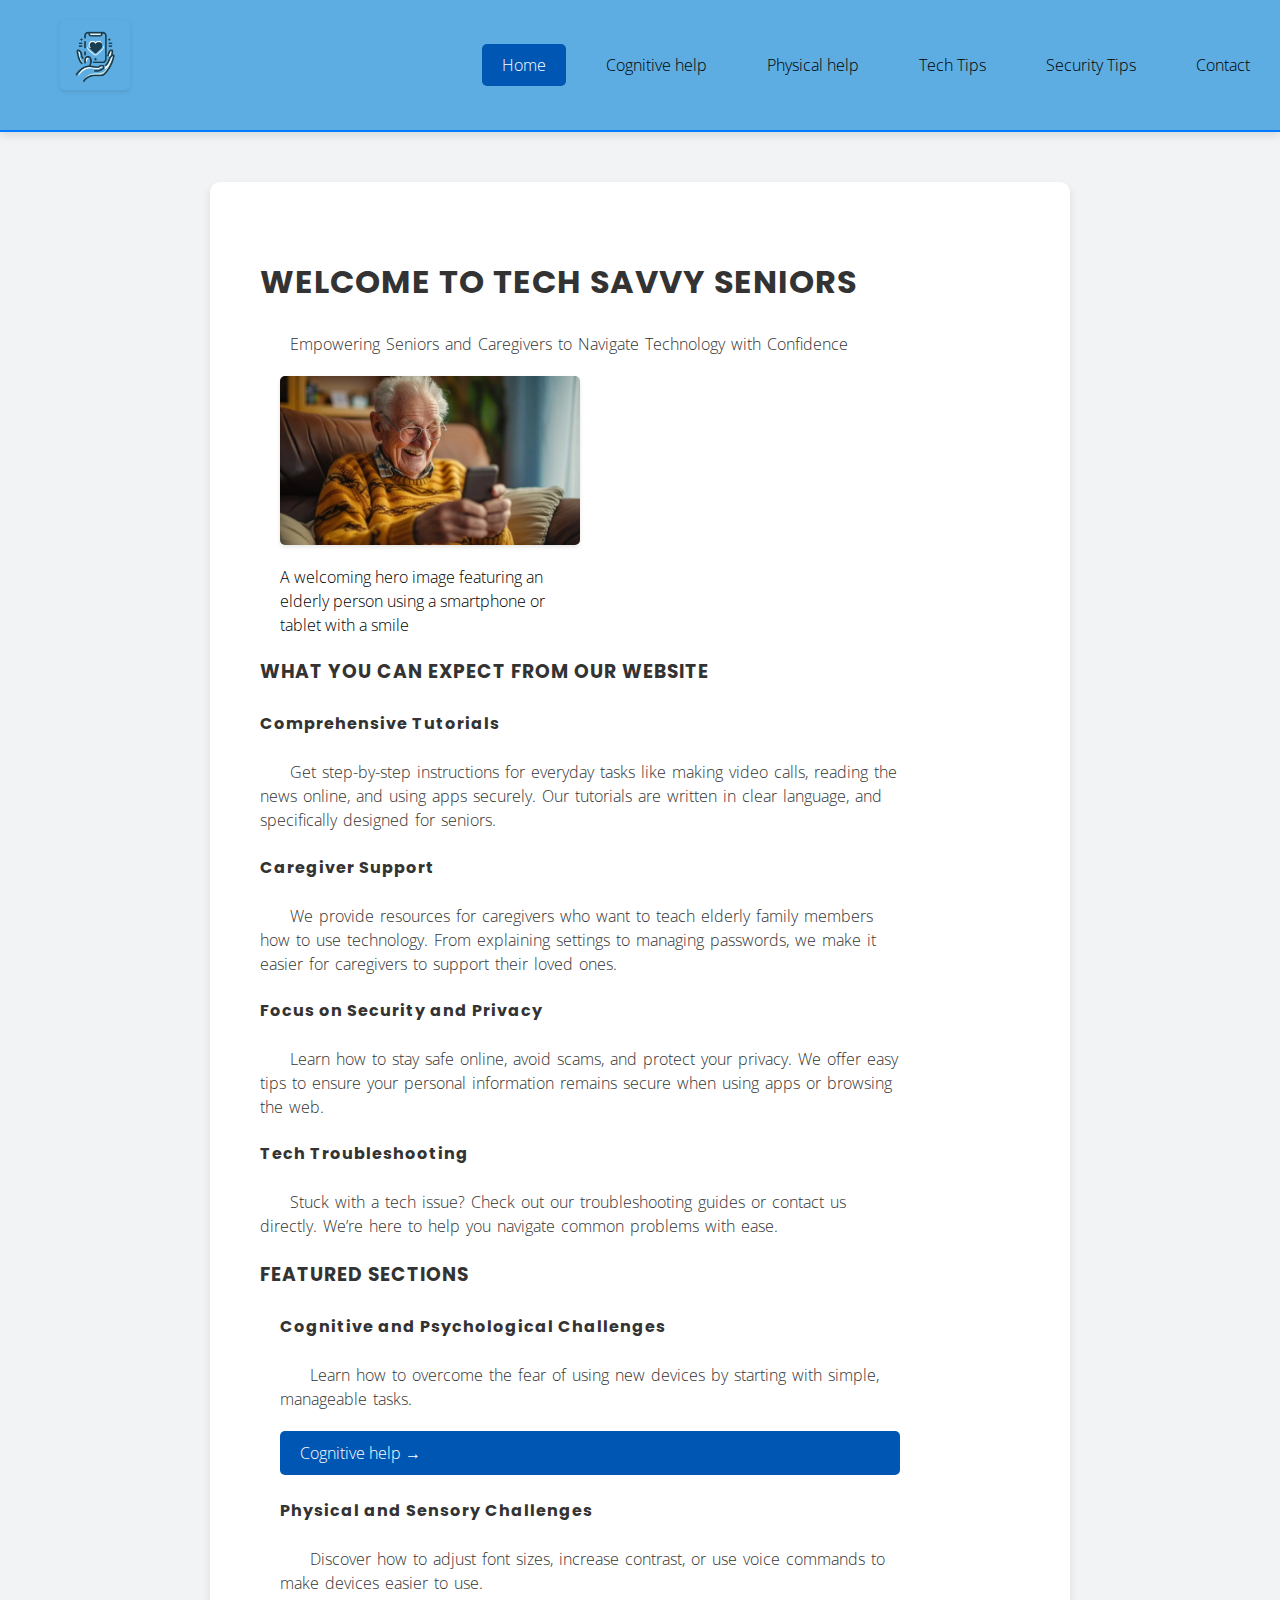
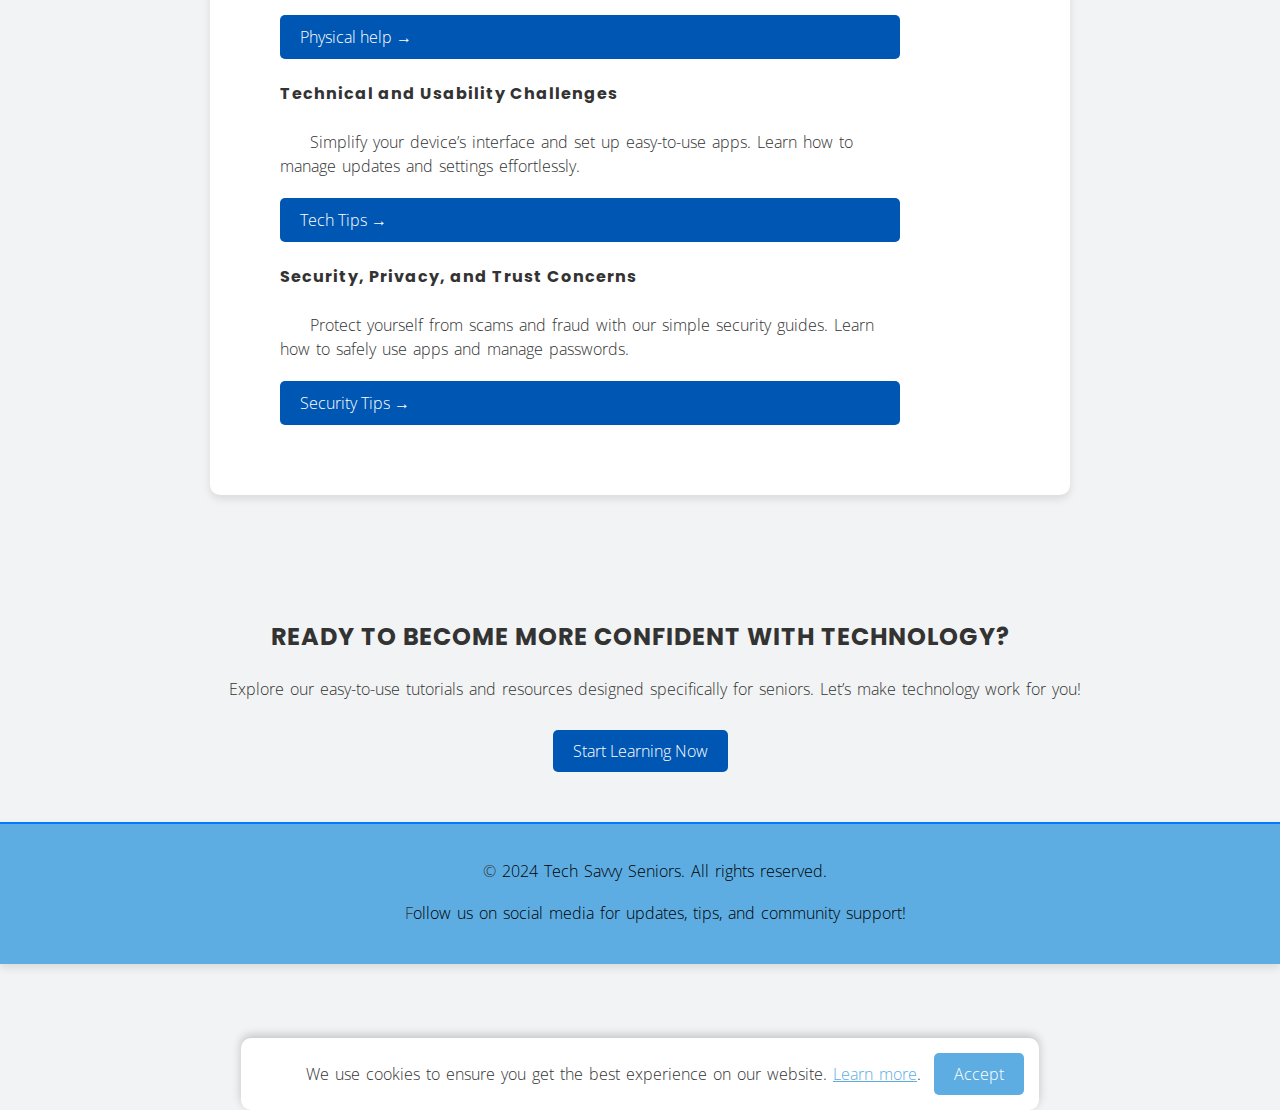
<file: index.html>
<!DOCTYPE html>
<html lang="en">
<head>
    <meta charset="UTF-8">
    <meta name="viewport" content="width=device-width, initial-scale=1.0">
    <meta name="Author" content="Assem Rezq">
    <meta name="description" content="Tech Savvy Seniors - Helping seniors and caregivers navigate technology with confidence through easy-to-use tutorials and resources.">
    <meta name="keywords" content="tech, seniors, tutorials, technology, help, caregivers, security">

    <title>Tech Savvy Seniors</title>
    <link rel="icon" type="image/ico" href="Assets/logo/Websites_logo.ico">
    <link rel="stylesheet" type="text/css" href="CSS/Homepage.css">


   
    
</head>
<body>
<header class="container">
    <img src="Assets/logo/Website_logo.png" alt="logo" class="logo">

    <input type="checkbox" id="menuToggle" class="menu-toggle"> 
    <label for="menuToggle" class="menu-icon">&#9776;</label>
    <nav aria-label="Main Navigation" id="navbar">
        <ul>
            <li><a href="./index.html" class="active">Home</a></li>
            <li><a href="page2.html" class="nav-link">Cognitive help</a></li>
            <li><a href="page3.html" class="nav-link">Physical help</a></li>
            <li><a href="page4.html" class="nav-link">Tech Tips</a></li>
            <li><a href="page5.html" class="nav-link">Security Tips</a></li>
            <li><a href="page6.html" class="nav-link">Contact</a></li>
        </ul>
    </nav>
</header>
<article>
<!-- Main Content Section -->
    <section class="main-content">
        
        <section class="text-content">
            <h1>Welcome to Tech Savvy Seniors</h1>
            
            <p>Empowering Seniors and Caregivers to Navigate Technology with Confidence</p>
            <figure>
                <img src="Assets/images/elderly-man-smiling-stockcake.webp" alt="A welcoming image featuring an elderly person using a smartphone or tablet with a smile" title="An elderly person">
                <figcaption>A welcoming hero image featuring an elderly person using a smartphone or tablet with a smile</figcaption>
            </figure>
        

            <h3>What You Can Expect From Our Website</h3>
            <section id="comprehensive-tutorials">
                <h4>Comprehensive Tutorials</h4>
                <p>Get step-by-step instructions for everyday tasks like making video calls, reading the news online, and using apps securely. Our tutorials are written in clear language, and specifically designed for seniors.</p>
            </section>

            <section id="caregiver-support">
                <h4>Caregiver Support</h4>
                <p>We provide resources for caregivers who want to teach elderly family members how to use technology. From explaining settings to managing passwords, we make it easier for caregivers to support their loved ones.</p>
            </section>

            <section id="security-privacy">
                <h4>Focus on Security and Privacy</h4>
                <p>Learn how to stay safe online, avoid scams, and protect your privacy. We offer easy tips to ensure your personal information remains secure when using apps or browsing the web.</p>
            </section>

            <section id="tech-troubleshooting">
                <h4>Tech Troubleshooting</h4>
                <p>Stuck with a tech issue? Check out our troubleshooting guides or contact us directly. We’re here to help you navigate common problems with ease.</p>
            </section>
            <h3>Featured Sections</h3>
            <section class="tips-list">
                
                <section id="cognitive-help">
                    <h4>Cognitive and Psychological Challenges</h4>
                    <p>Learn how to overcome the fear of using new devices by starting with simple, manageable tasks.</p>
                    <a href="page2.html" class="cta-button">Cognitive help → </a>
                </section>

                <section id="physical-help">
                    <h4>Physical and Sensory Challenges</h4>
                    <p>Discover how to adjust font sizes, increase contrast, or use voice commands to make devices easier to use.</p>
                    <a href="page3.html" class="cta-button">Physical help →</a>
                </section>

                <section id="tech-tips">
                    <h4>Technical and Usability Challenges</h4>
                    <p>Simplify your device’s interface and set up easy-to-use apps. Learn how to manage updates and settings effortlessly.</p>
                    <a href="page4.html" class="cta-button">Tech Tips →</a>
                </section>

                <section id="security-tips">
                    <h4>Security, Privacy, and Trust Concerns</h4>
                    <p>Protect yourself from scams and fraud with our simple security guides. Learn how to safely use apps and manage passwords.</p>
                    <a href="page5.html" class="cta-button">Security Tips →</a>
                </section>
            </section>    
        </section>
    
    </section>
</article>
<!-- Call to Action -->
<section id="call-to-action">
    <h2>Ready to become more confident with technology?</h2>
    <p>Explore our easy-to-use tutorials and resources designed specifically for seniors. Let’s make technology work for you!</p>
    <a href="page2.html" class="cta-button2">Start Learning Now</a>
</section>

<!-- Contact Form Section -->


<!-- Footer -->
<footer aria-label="Site Footer">
    <p>&copy; 2024 Tech Savvy Seniors. All rights reserved.</p>
    <p>Follow us on social media for updates, tips, and community support!</p>
</footer>
<aside class="cookies-message">
    <input type="checkbox" id="cookiesCheckbox" class="cookies-checkbox">
    <p>We use cookies to ensure you get the best experience on our website. <a href="#">Learn more</a>.</p>
    <label for="cookiesCheckbox" class="cookies-dismiss">Accept</label>
    

</body>
</html>
</file>
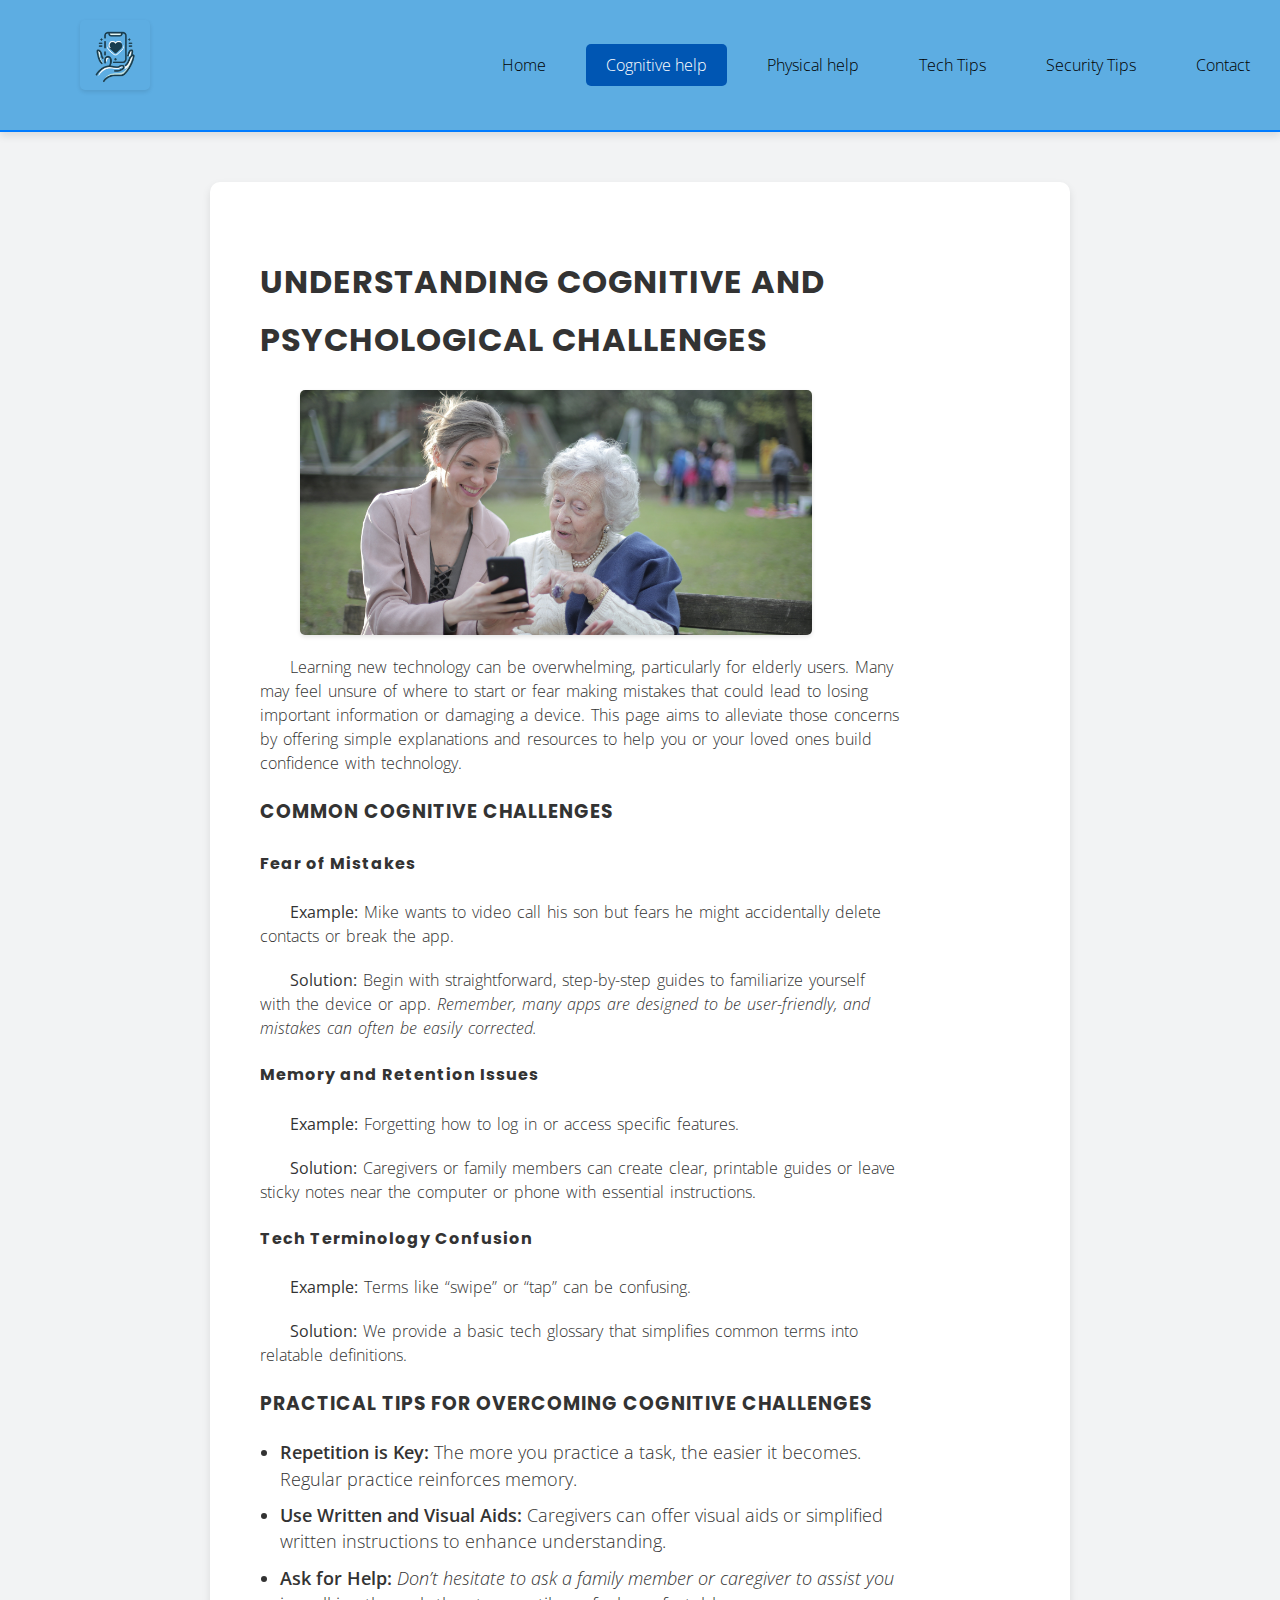
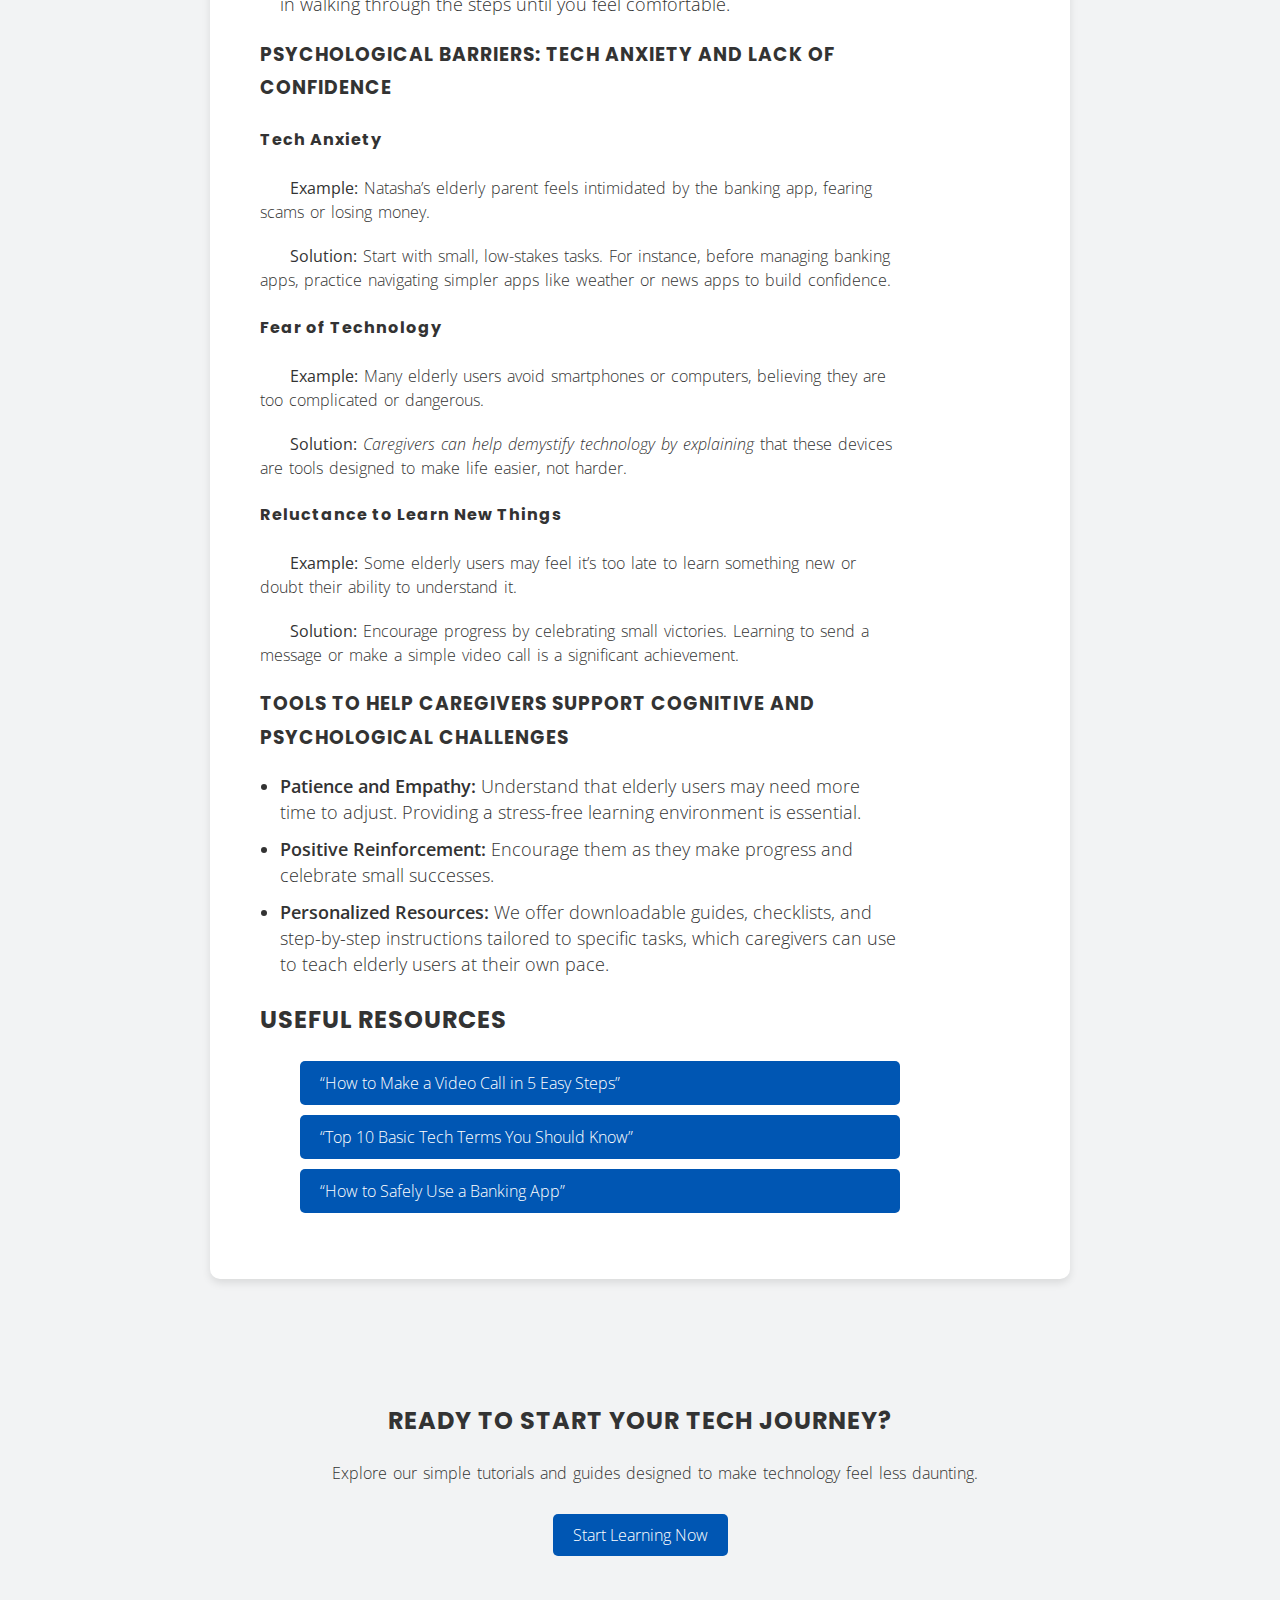
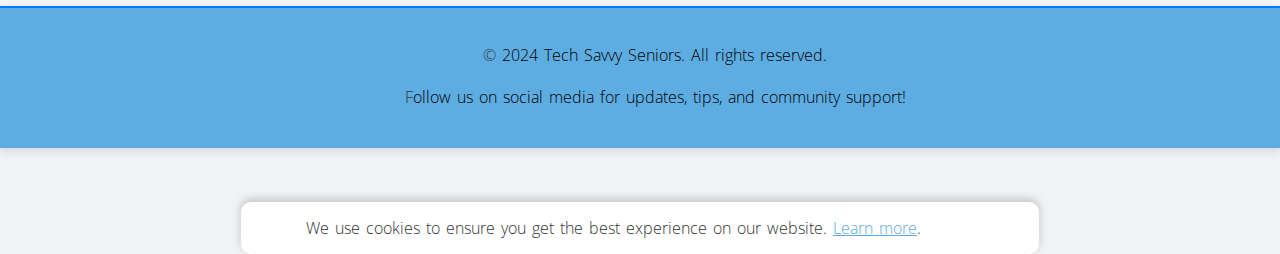
<file: page2.html>
﻿<!DOCTYPE html>
<html lang="en">
<head>
    <meta charset="UTF-8">
    <meta name="viewport" content="width=device-width, initial-scale=1.0">
    <title>Cognitive Help - Tech Savvy Seniors</title>
    <link rel="icon" type="image/ico" href="Assets/logo/Websites_logo.ico">

    <link rel="stylesheet" type="text/css" href="CSS/page2.css">
</head>
<body>
<header class="container">
    <img src="Assets/logo/Website_logo.png" alt="logo" class="logo">
    <input type="checkbox" id="menuToggle" class="menu-toggle">
    <label for="menuToggle" class="menu-icon">&#9776;</label>
    <nav aria-label="Main Navigation" id="navbar">
        <ul>
            <li><a href="./index.html" class="nav-link">Home</a></li>
            <li><a href="page2.html" class="active">Cognitive help</a></li>
            <li><a href="page3.html" class="nav-link">Physical help</a></li>
            <li><a href="page4.html" class="nav-link">Tech Tips</a></li>
            <li><a href="page5.html" class="nav-link">Security Tips</a></li>
            <li><a href="page6.html" class="nav-link">Contact</a></li>
        </ul>
    </nav>
</header>

<!-- Main Content Section -->

    <section class="main-content">
        <section class="text-content">
            <article>
                <h1>Understanding Cognitive and Psychological Challenges</h1>
                <img src="Assets/images/Smart-phone-tips-for-the-elderly.png" alt="A young person guiding an elderly through the phone " title="Guiding an elderly person">
                <p>Learning new technology can be overwhelming, particularly for elderly users. Many may feel unsure of where to start or fear making mistakes that could lead to losing important information or damaging a device. This page aims to alleviate those concerns by offering simple explanations and resources to help you or your loved ones build confidence with technology.</p>

                <h3>Common Cognitive Challenges</h3>
                    <section id="fear-of-mistakes">
                        <h4>Fear of Mistakes</h4>
                        <p><strong>Example:</strong> Mike wants to video call his son but fears he might accidentally delete contacts or break the app.</p>
                        <p><strong>Solution:</strong> Begin with straightforward, step-by-step guides to familiarize yourself with the device or app. <em>Remember, many apps are designed to be user-friendly, and mistakes can often be easily corrected.</em></p>
                    </section>

                    <section id="memory-issues">
                        <h4>Memory and Retention Issues</h4>
                        <p><strong>Example:</strong> Forgetting how to log in or access specific features.</p>
                        <p><strong>Solution:</strong> <em></em>Caregivers or family members can create clear, printable guides</em> or leave sticky notes near the computer or phone with essential instructions.</p>
                    </section>

                    <section id="tech-terminology">
                        <h4>Tech Terminology Confusion</h4>
                            <p><strong>Example:</strong> Terms like “swipe” or “tap” can be confusing.</p>
                            <p><strong>Solution:</strong> We provide a basic tech glossary that simplifies common terms into relatable definitions.</p>
                </section>

                    <h3>Practical Tips for Overcoming Cognitive Challenges</h3>
                            <ul class="tips-list">
                                <li><strong>Repetition is Key:</strong> The more you practice a task, the easier it becomes. Regular practice reinforces memory.</li>
                                <li><strong>Use Written and Visual Aids:</strong> Caregivers can offer visual aids or simplified written instructions to enhance understanding.</li>
                                <li><strong>Ask for Help:</strong> <em>Don’t hesitate to ask a family member or caregiver to assist you</em> in walking through the steps until you feel comfortable.</li>
                            </ul>

                <h3>Psychological Barriers: Tech Anxiety and Lack of Confidence</h3>
                <section id="tech-anxiety">
                    <h4>Tech Anxiety</h4>
                    <p><strong>Example:</strong> Natasha’s elderly parent feels intimidated by the banking app, fearing scams or losing money.</p>
                    <p><strong>Solution:</strong> Start with small, low-stakes tasks. For instance, before managing banking apps, practice navigating simpler apps like weather or news apps to build confidence.</p>
                </section>

                <section id="fear-of-technology">
                    <h4>Fear of Technology</h4>
                    <p><strong>Example:</strong> Many elderly users avoid smartphones or computers, believing they are too complicated or dangerous.</p>
                    <p><strong>Solution:</strong> <em>Caregivers can help demystify technology by explaining </em>that these devices are tools designed to make life easier, not harder.</p>
                </section>

                <section id="reluctance-to-learn">
                    <h4>Reluctance to Learn New Things</h4>
                    <p><strong>Example:</strong> Some elderly users may feel it’s too late to learn something new or doubt their ability to understand it.</p>
                    <p><strong>Solution:</strong> Encourage progress by celebrating small victories. Learning to send a message or make a simple video call is a significant achievement.</p>
                </section>

                <h3>Tools to Help Caregivers Support Cognitive and Psychological Challenges</h3>
                <ul class="tips-list">
                    <li><strong>Patience and Empathy:</strong> Understand that elderly users may need more time to adjust. Providing a stress-free learning environment is essential.</li>
                    <li><strong>Positive Reinforcement:</strong> Encourage them as they make progress and celebrate small successes.</li>
                    <li><strong>Personalized Resources:</strong> We offer downloadable guides, checklists, and step-by-step instructions tailored to specific tasks, which caregivers can use to teach elderly users at their own pace.</li>
                </ul>
                <aside>

                    <h2>Useful Resources</h2>
                    <ul>
                        <a href="#" class="cta-button"> “How to Make a Video Call in 5 Easy Steps”</a>
                        <a href="#" class="cta-button"> “Top 10 Basic Tech Terms You Should Know”</a>
                        <a href="#" class="cta-button"> “How to Safely Use a Banking App”</a>
                    </ul>
                </aside>
            </article>
        </section>
    </section>


<!-- Call to Action -->
<section id="call-to-action">
    <h2>Ready to start your tech journey?</h2>
    <p>Explore our simple tutorials and guides designed to make technology feel less daunting.</p>
    <a href="page3.html" class="cta-button2">Start Learning Now</a>
</section>

<!-- Footer -->
<footer aria-label="Site Footer">
    <p>&copy; 2024 Tech Savvy Seniors. All rights reserved.</p>
    <p>Follow us on social media for updates, tips, and community support!</p>
</footer>
<aside class="cookies-message">
    <p>We use cookies to ensure you get the best experience on our website. <a href="#">Learn more</a>.</p>
</aside>
</body>
</html>
</file>
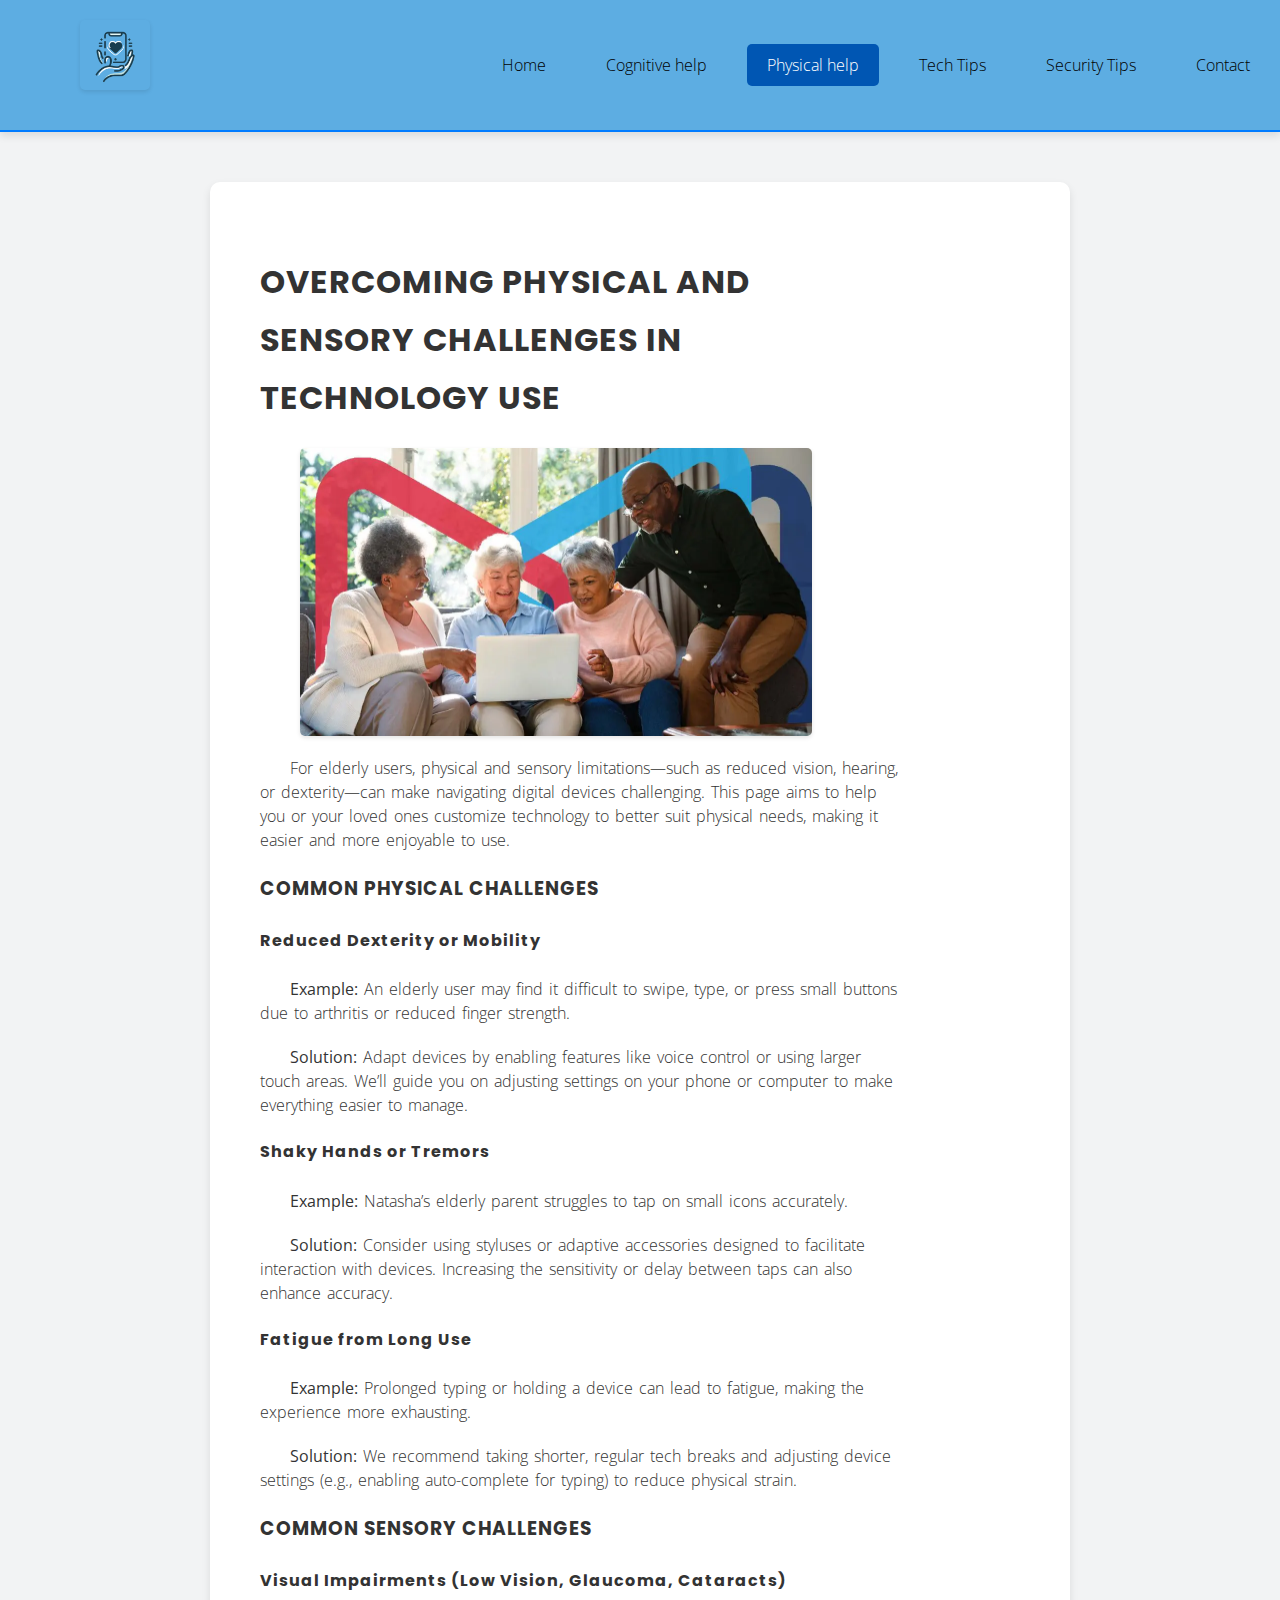
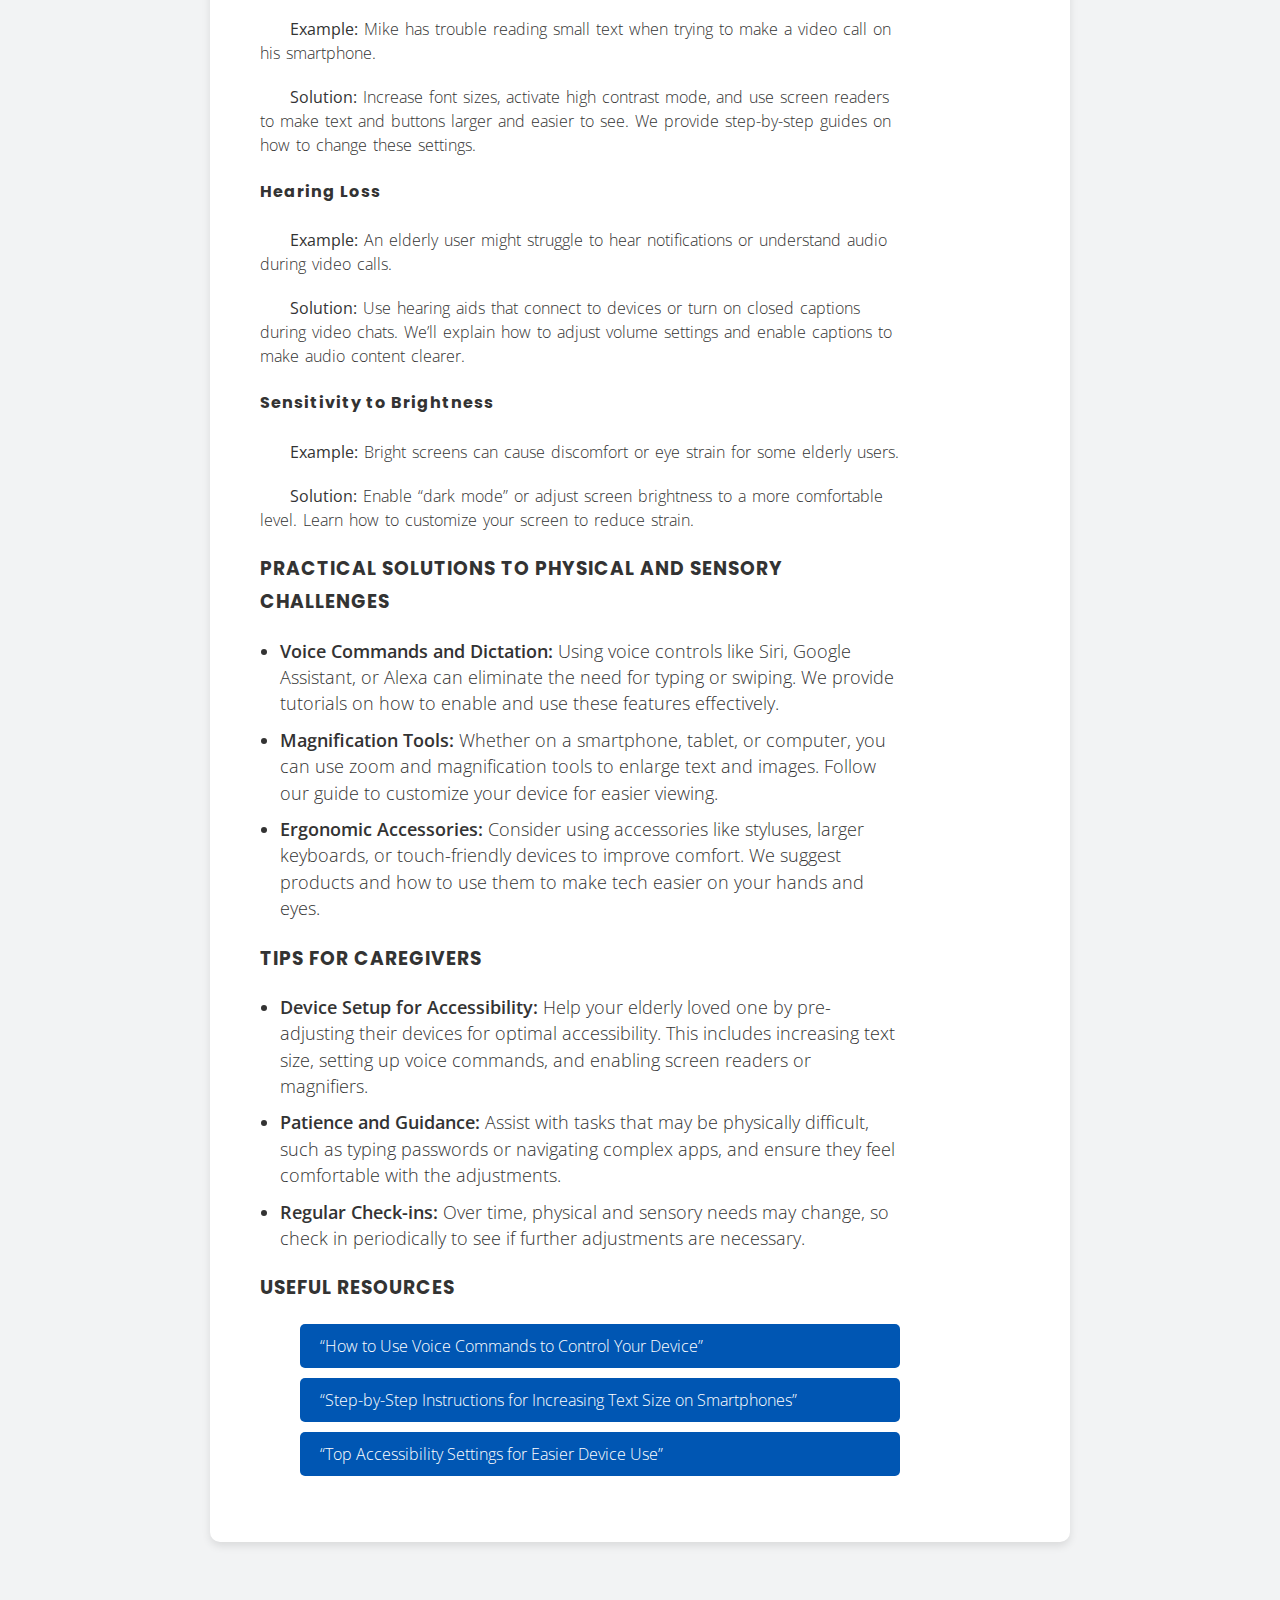
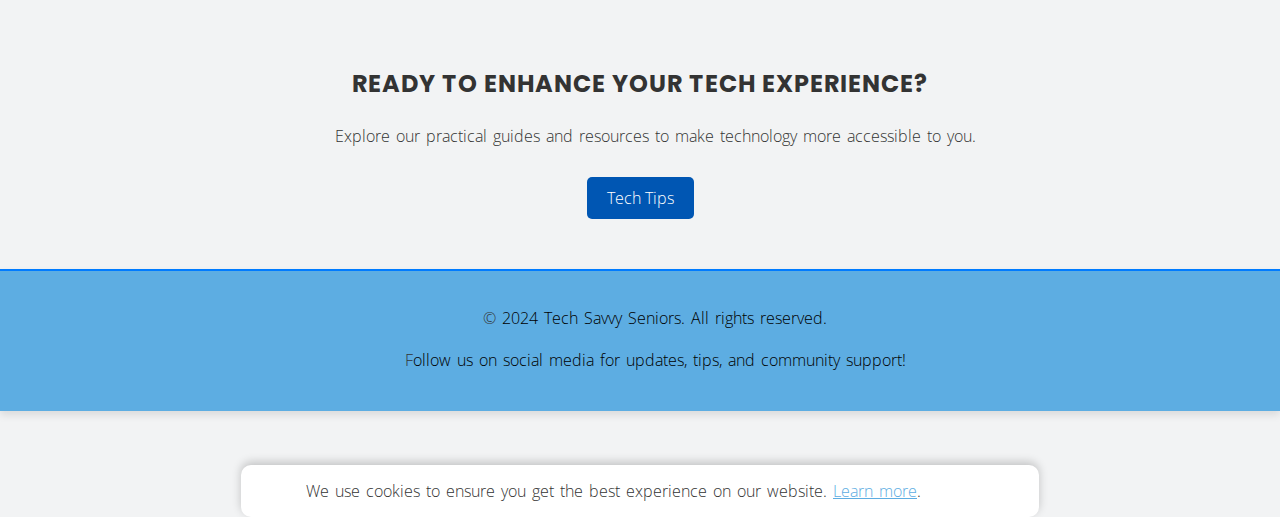
<file: page3.html>
<!DOCTYPE html>
<html lang="en">
<head>
    <meta charset="UTF-8">
    <meta name="viewport" content="width=device-width, initial-scale=1.0">
    <title>Physical Help - Tech Savvy Seniors</title>
    <link rel="icon" type="image/ico" href="Assets/logo/Websites_logo.ico">

    <link rel="stylesheet" type="text/css" href="CSS/page3.css">
</head>
<body>
<header class="container">
    <img src="Assets/logo/Website_logo.png" alt="logo" class="logo">
    <input type="checkbox" id="menuToggle" class="menu-toggle">
    <label for="menuToggle" class="menu-icon">&#9776;</label>
    <nav aria-label="Main Navigation" id="navbar">
        <ul>
            <li><a href="./index.html" class="nav-link">Home</a></li>
            <li><a href="page2.html" class="nav-link">Cognitive help</a></li>
            <li><a href="page3.html" class="active">Physical help</a></li>
            <li><a href="page4.html" class="nav-link">Tech Tips</a></li>
            <li><a href="page5.html" class="nav-link">Security Tips</a></li>
            <li><a href="page6.html" class="nav-link">Contact</a></li>
        </ul>
    </nav>
</header>
<article>
<!-- Main Content Section -->
    <section class="main-content">
        <section class="text-content">
            <h1>Overcoming Physical and Sensory Challenges in Technology Use</h1>
            <img src="Assets/images/technology-tips-for-seniors-1024x577.webp" alt="Four people looking at a laptop" title="elderly">
            <p>For elderly users, physical and sensory limitations—such as reduced vision, hearing, or dexterity—can make navigating digital devices challenging. This page aims to help you or your loved ones customize technology to better suit physical needs, making it easier and more enjoyable to use.</p>

            <h3>Common Physical Challenges</h3>
            <section id="reduced-dexterity">
                <h4>Reduced Dexterity or Mobility</h4>
                <p><strong>Example:</strong> An elderly user may find it difficult to swipe, type, or press small buttons due to arthritis or reduced finger strength.</p>
                <p><strong>Solution:</strong> Adapt devices by enabling features like voice control or using larger touch areas. We’ll guide you on adjusting settings on your phone or computer to make everything easier to manage.</p>
            </section>

            <section id="shaky-hands">
                <h4>Shaky Hands or Tremors</h4>
                <p><strong>Example:</strong> Natasha’s elderly parent struggles to tap on small icons accurately.</p>
                <p><strong>Solution:</strong> Consider using styluses or adaptive accessories designed to facilitate interaction with devices. Increasing the sensitivity or delay between taps can also enhance accuracy.</p>
            </section>

            <section id="fatigue-from-use">
                <h4>Fatigue from Long Use</h4>
                <p><strong>Example:</strong> Prolonged typing or holding a device can lead to fatigue, making the experience more exhausting.</p>
                <p><strong>Solution:</strong> We recommend taking shorter, regular tech breaks and adjusting device settings (e.g., enabling auto-complete for typing) to reduce physical strain.</p>
            </section>

            <h3>Common Sensory Challenges</h3>
            <section id="visual-impairments">
                <h4>Visual Impairments (Low Vision, Glaucoma, Cataracts)</h4>
                <p><strong>Example:</strong> Mike has trouble reading small text when trying to make a video call on his smartphone.</p>
                <p><strong>Solution:</strong> Increase font sizes, activate high contrast mode, and use screen readers to make text and buttons larger and easier to see. We provide step-by-step guides on how to change these settings.</p>
            </section>

            <section id="hearing-loss">
                <h4>Hearing Loss</h4>
                <p><strong>Example:</strong> An elderly user might struggle to hear notifications or understand audio during video calls.</p>
                <p><strong>Solution:</strong> Use hearing aids that connect to devices or turn on closed captions during video chats. We’ll explain how to adjust volume settings and enable captions to make audio content clearer.</p>
            </section>

            <section id="sensitivity-to-brightness">
                <h4>Sensitivity to Brightness</h4>
                <p><strong>Example:</strong> Bright screens can cause discomfort or eye strain for some elderly users.</p>
                <p><strong>Solution:</strong> Enable “dark mode” or adjust screen brightness to a more comfortable level. Learn how to customize your screen to reduce strain.</p>
            </section>

            <h3>Practical Solutions to Physical and Sensory Challenges</h3>
            <ul class="tips-list">
                <li><strong>Voice Commands and Dictation:</strong> Using voice controls like Siri, Google Assistant, or Alexa can eliminate the need for typing or swiping. We provide tutorials on how to enable and use these features effectively.</li>
                <li><strong>Magnification Tools:</strong> Whether on a smartphone, tablet, or computer, you can use zoom and magnification tools to enlarge text and images. Follow our guide to customize your device for easier viewing.</li>
                <li><strong>Ergonomic Accessories:</strong> Consider using accessories like styluses, larger keyboards, or touch-friendly devices to improve comfort. We suggest products and how to use them to make tech easier on your hands and eyes.</li>
            </ul>

            <h3>Tips for Caregivers</h3>
            <ul class="tips-list">
                <li><strong>Device Setup for Accessibility:</strong> Help your elderly loved one by pre-adjusting their devices for optimal accessibility. This includes increasing text size, setting up voice commands, and enabling screen readers or magnifiers.</li>
                <li><strong>Patience and Guidance:</strong> Assist with tasks that may be physically difficult, such as typing passwords or navigating complex apps, and ensure they feel comfortable with the adjustments.</li>
                <li><strong>Regular Check-ins:</strong> Over time, physical and sensory needs may change, so check in periodically to see if further adjustments are necessary.</li>
            </ul>
            <aside>
                <h3>Useful Resources</h3>
                <ul>
                    <a href="#" class="cta-button"> “How to Use Voice Commands to Control Your Device”</a>
                    <a href="#" class="cta-button"> “Step-by-Step Instructions for Increasing Text Size on Smartphones”</a>
                    <a href="#" class="cta-button"> “Top Accessibility Settings for Easier Device Use”</a>
                </ul>
            </aside>
        </section>
    </section>
</article>
<!-- Call to Action -->
<section id="call-to-action">
    <h2>Ready to enhance your tech experience?</h2>
    <p>Explore our practical guides and resources to make technology more accessible to you.</p>
    <a href="page4.html" class="cta-button2">Tech Tips</a>
</section>

<!-- Footer -->
<footer aria-label="Site Footer">
    <p>&copy; 2024 Tech Savvy Seniors. All rights reserved.</p>
    <p>Follow us on social media for updates, tips, and community support!</p>
</footer>
<aside class="cookies-message">
    <p>We use cookies to ensure you get the best experience on our website. <a href="#">Learn more</a>.</p>
</aside>
</body>
</html>
</file>
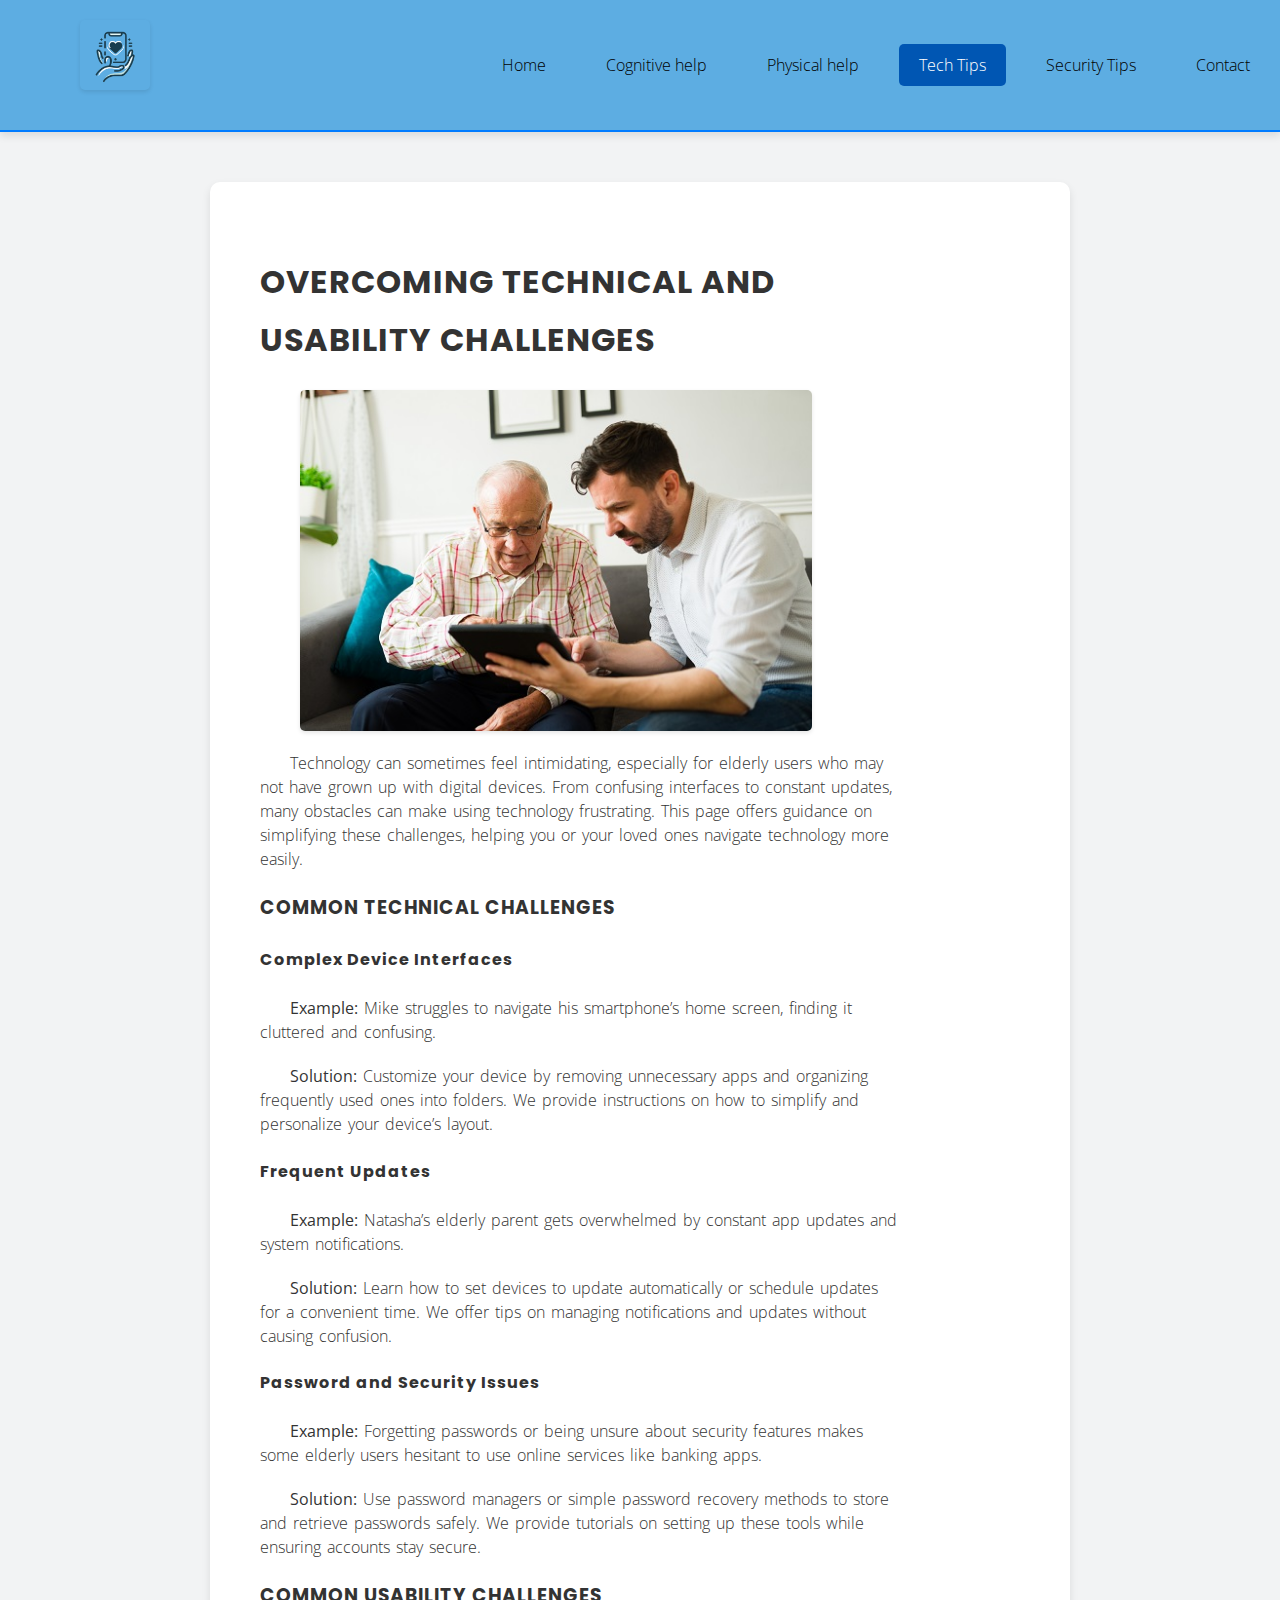
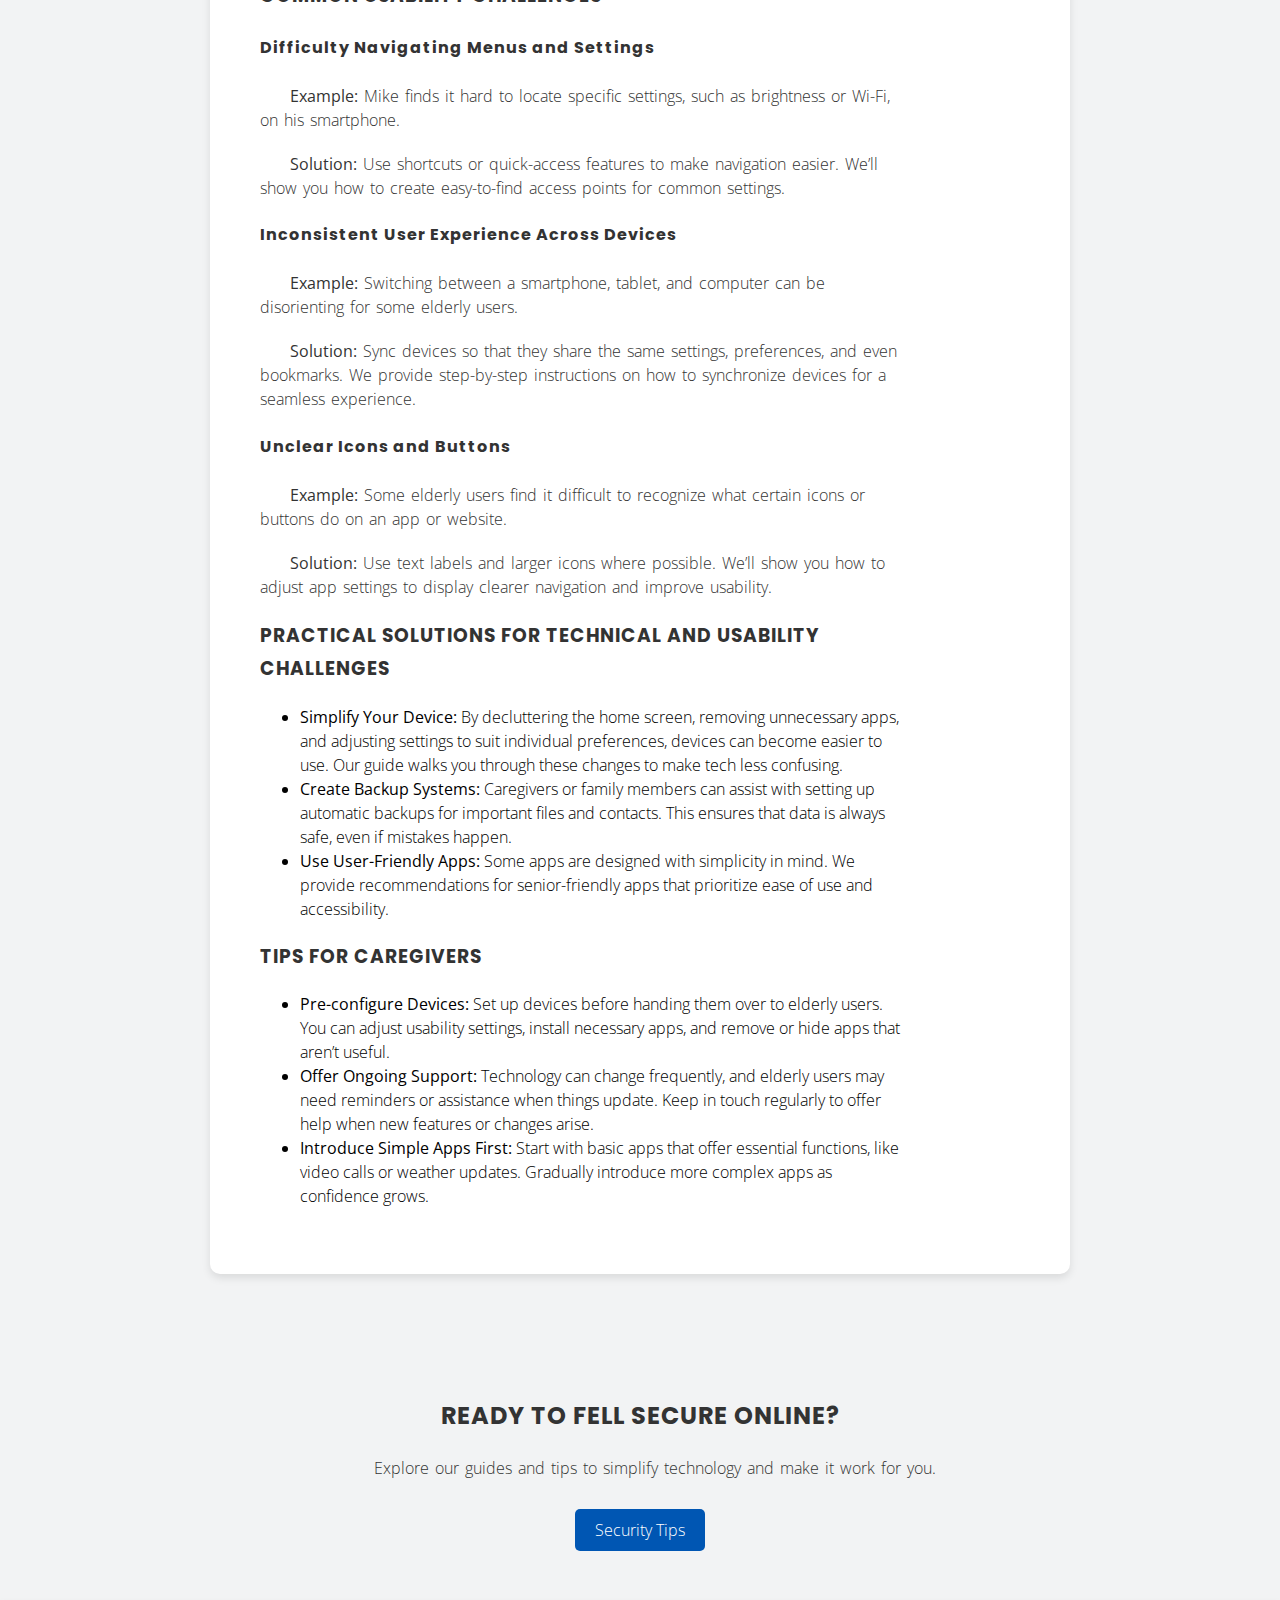
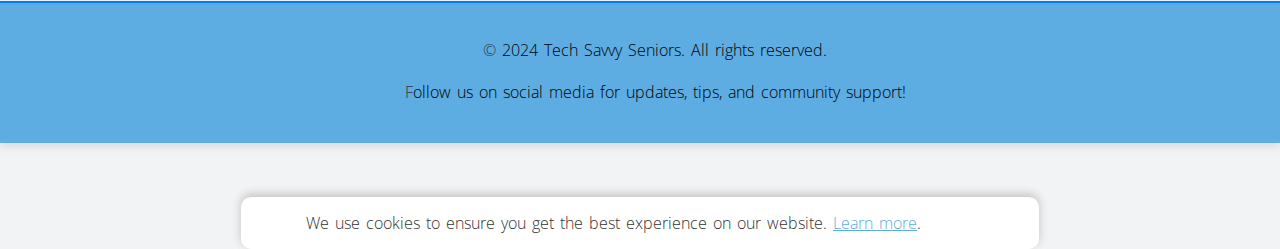
<file: page4.html>
<!DOCTYPE html>
<html lang="en">
<head>
    <meta charset="UTF-8">
    <meta name="viewport" content="width=device-width, initial-scale=1.0">
    <title>Technical and Usability Help - Tech Savvy Seniors</title>
    <link rel="icon" type="image/ico" href="Assets/logo/Websites_logo.ico">

    <link rel="stylesheet" type="text/css" href="CSS/page4.css">
</head>
<body>
<header class="container">
    <img src="Assets/logo/Website_logo.png" alt="logo" class="logo">
    <input type="checkbox" id="menuToggle" class="menu-toggle">
    <label for="menuToggle" class="menu-icon">&#9776;</label>
    <nav aria-label="Main Navigation" id="navbar">
        <ul>
            <li><a href="./index.html" class="nav-link">Home</a></li>
            <li><a href="page2.html" class="nav-link">Cognitive help</a></li>
            <li><a href="page3.html" class="nav-link">Physical help</a></li>
            <li><a href="page4.html" class="active">Tech Tips</a></li>
            <li><a href="page5.html" class="nav-link">Security Tips</a></li>
            <li><a href="page6.html" class="nav-link">Contact</a></li>
        </ul>
    </nav>
</header>
<article>
<!-- Main Content Section -->
    <section class="main-content">
        <section class="text-content">
            <h1>Overcoming Technical and Usability Challenges</h1>
            <img src="Assets/images/Things-that-Make-It-Difficult-for-Older-Adults-to-Use-Technology.jpg" alt="A young person showing an elderly some tech tips" title="elderly">
            <p>Technology can sometimes feel intimidating, especially for elderly users who may not have grown up with digital devices. From confusing interfaces to constant updates, many obstacles can make using technology frustrating. This page offers guidance on simplifying these challenges, helping you or your loved ones navigate technology more easily.</p>

            <h3>Common Technical Challenges</h3>
            <section id="complex-interfaces">
                <h4>Complex Device Interfaces</h4>
                <p><strong>Example:</strong> Mike struggles to navigate his smartphone’s home screen, finding it cluttered and confusing.</p>
                <p><strong>Solution:</strong> Customize your device by removing unnecessary apps and organizing frequently used ones into folders. We provide instructions on how to simplify and personalize your device’s layout.</p>
            </section>

            <section id="frequent-updates">
                <h4>Frequent Updates</h4>
                <p><strong>Example:</strong> Natasha’s elderly parent gets overwhelmed by constant app updates and system notifications.</p>
                <p><strong>Solution:</strong> Learn how to set devices to update automatically or schedule updates for a convenient time. We offer tips on managing notifications and updates without causing confusion.</p>
            </section>

            <section id="password-security">
                <h4>Password and Security Issues</h4>
                <p><strong>Example:</strong> Forgetting passwords or being unsure about security features makes some elderly users hesitant to use online services like banking apps.</p>
                <p><strong>Solution:</strong> Use password managers or simple password recovery methods to store and retrieve passwords safely. We provide tutorials on setting up these tools while ensuring accounts stay secure.</p>
            </section>

            <h3>Common Usability Challenges</h3>
            <section id="navigating-menus">
                <h4>Difficulty Navigating Menus and Settings</h4>
                <p><strong>Example:</strong> Mike finds it hard to locate specific settings, such as brightness or Wi-Fi, on his smartphone.</p>
                <p><strong>Solution:</strong> Use shortcuts or quick-access features to make navigation easier. We’ll show you how to create easy-to-find access points for common settings.</p>
            </section>

            <section id="inconsistent-experience">
                <h4>Inconsistent User Experience Across Devices</h4>
                <p><strong>Example:</strong> Switching between a smartphone, tablet, and computer can be disorienting for some elderly users.</p>
                <p><strong>Solution:</strong> Sync devices so that they share the same settings, preferences, and even bookmarks. We provide step-by-step instructions on how to synchronize devices for a seamless experience.</p>
            </section>

            <section id="unclear-icons">
                <h4>Unclear Icons and Buttons</h4>
                <p><strong>Example:</strong> Some elderly users find it difficult to recognize what certain icons or buttons do on an app or website.</p>
                <p><strong>Solution:</strong> Use text labels and larger icons where possible. We’ll show you how to adjust app settings to display clearer navigation and improve usability.</p>
            </section>

            <h3>Practical Solutions for Technical and Usability Challenges</h3>
            <ul>
                <li><strong>Simplify Your Device:</strong> By decluttering the home screen, removing unnecessary apps, and adjusting settings to suit individual preferences, devices can become easier to use. Our guide walks you through these changes to make tech less confusing.</li>
                <li><strong>Create Backup Systems:</strong> Caregivers or family members can assist with setting up automatic backups for important files and contacts. This ensures that data is always safe, even if mistakes happen.</li>
                <li><strong>Use User-Friendly Apps:</strong> Some apps are designed with simplicity in mind. We provide recommendations for senior-friendly apps that prioritize ease of use and accessibility.</li>
            </ul>
            <aside>
                <h3>Tips for Caregivers</h3>
                <ul>
                    <li><strong>Pre-configure Devices:</strong> Set up devices before handing them over to elderly users. You can adjust usability settings, install necessary apps, and remove or hide apps that aren’t useful.</li>
                    <li><strong>Offer Ongoing Support:</strong> Technology can change frequently, and elderly users may need reminders or assistance when things update. Keep in touch regularly to offer help when new features or changes arise.</li>
                    <li><strong>Introduce Simple Apps First:</strong> Start with basic apps that offer essential functions, like video calls or weather updates. Gradually introduce more complex apps as confidence grows.</li>
                </ul>
            </aside>
        </section>
    </section>
</article>

<!-- Call to Action -->
<section id="call-to-action">
    <h2>Ready to fell secure online? </h2>
    <p>Explore our guides and tips to simplify technology and make it work for you.</p>
    <a href="page5.html" class="cta-button2">Security Tips</a>
</section>

<!-- Footer -->
<footer aria-label="Site Footer">
    <p>&copy; 2024 Tech Savvy Seniors. All rights reserved.</p>
    <p>Follow us on social media for updates, tips, and community support!</p>
</footer>
<aside class="cookies-message">
    <p>We use cookies to ensure you get the best experience on our website. <a href="#">Learn more</a>.</p>
</aside>
</body>
</html>
</file>
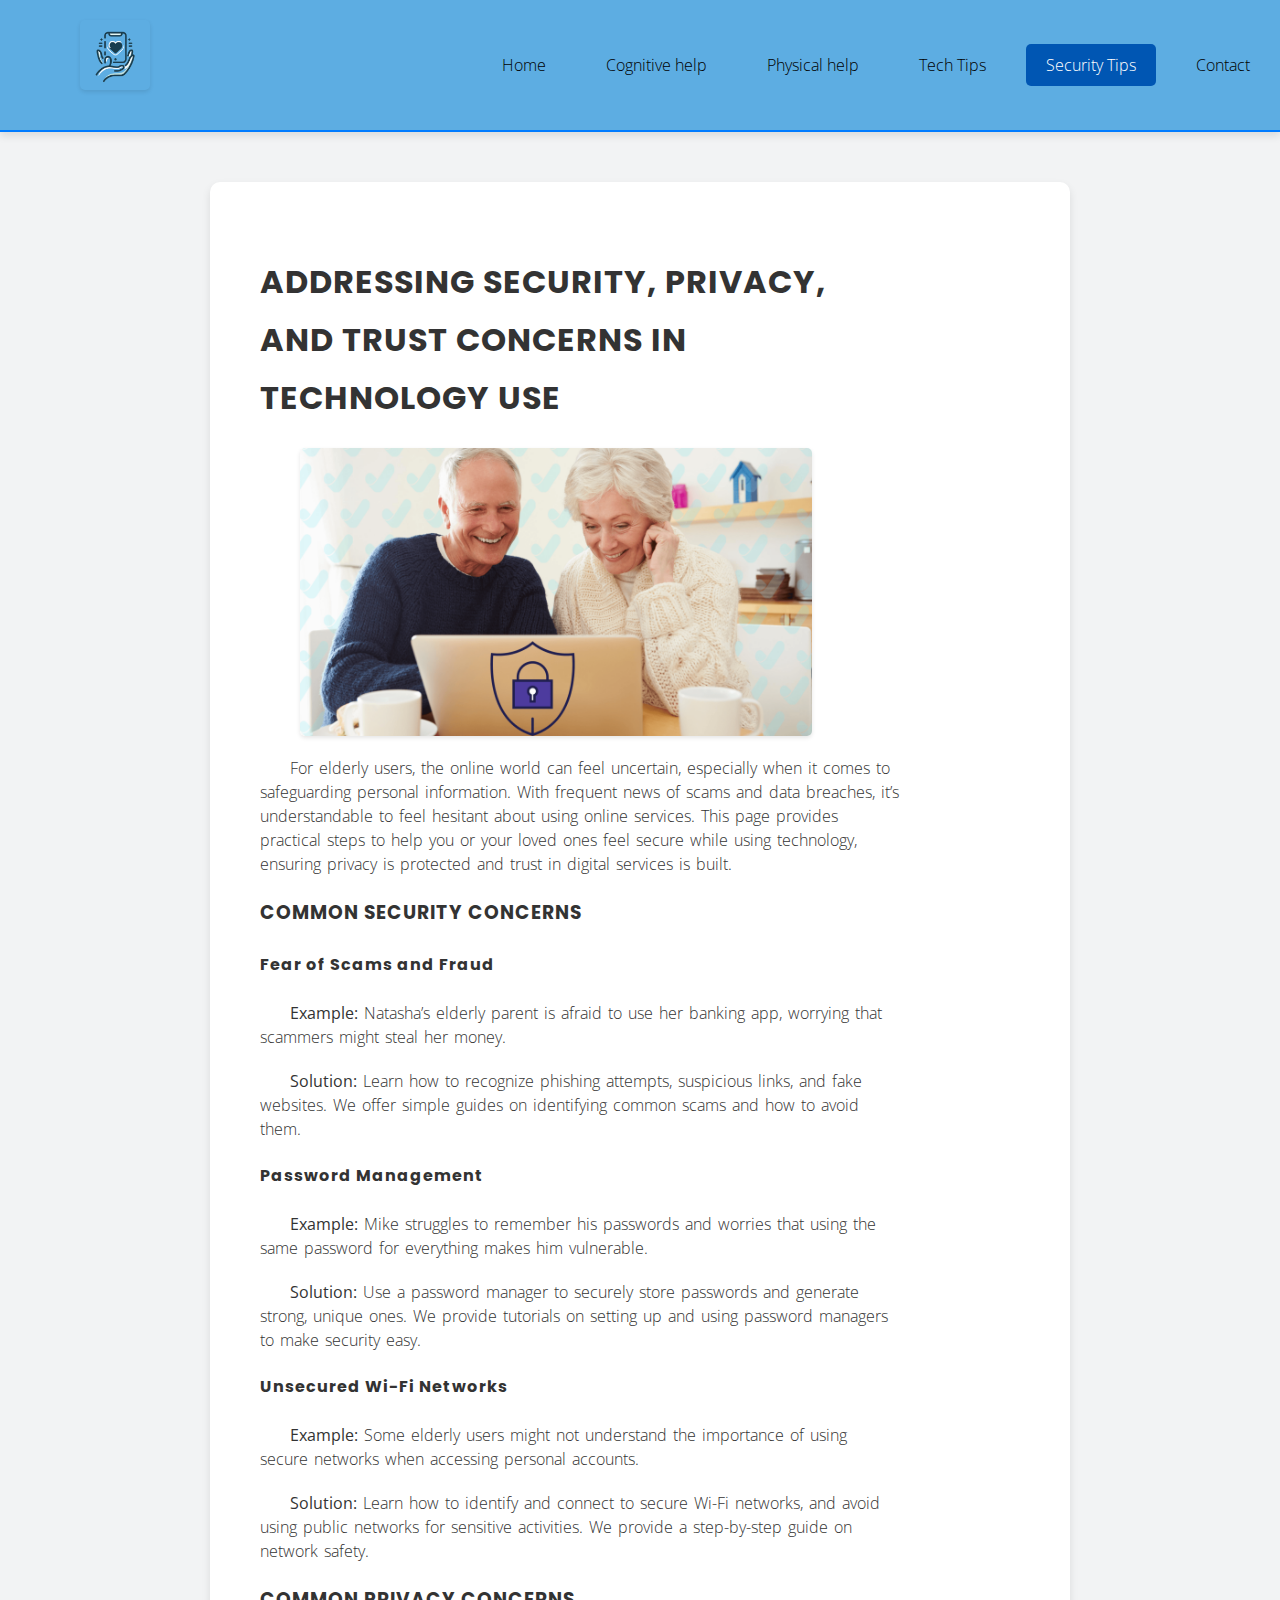
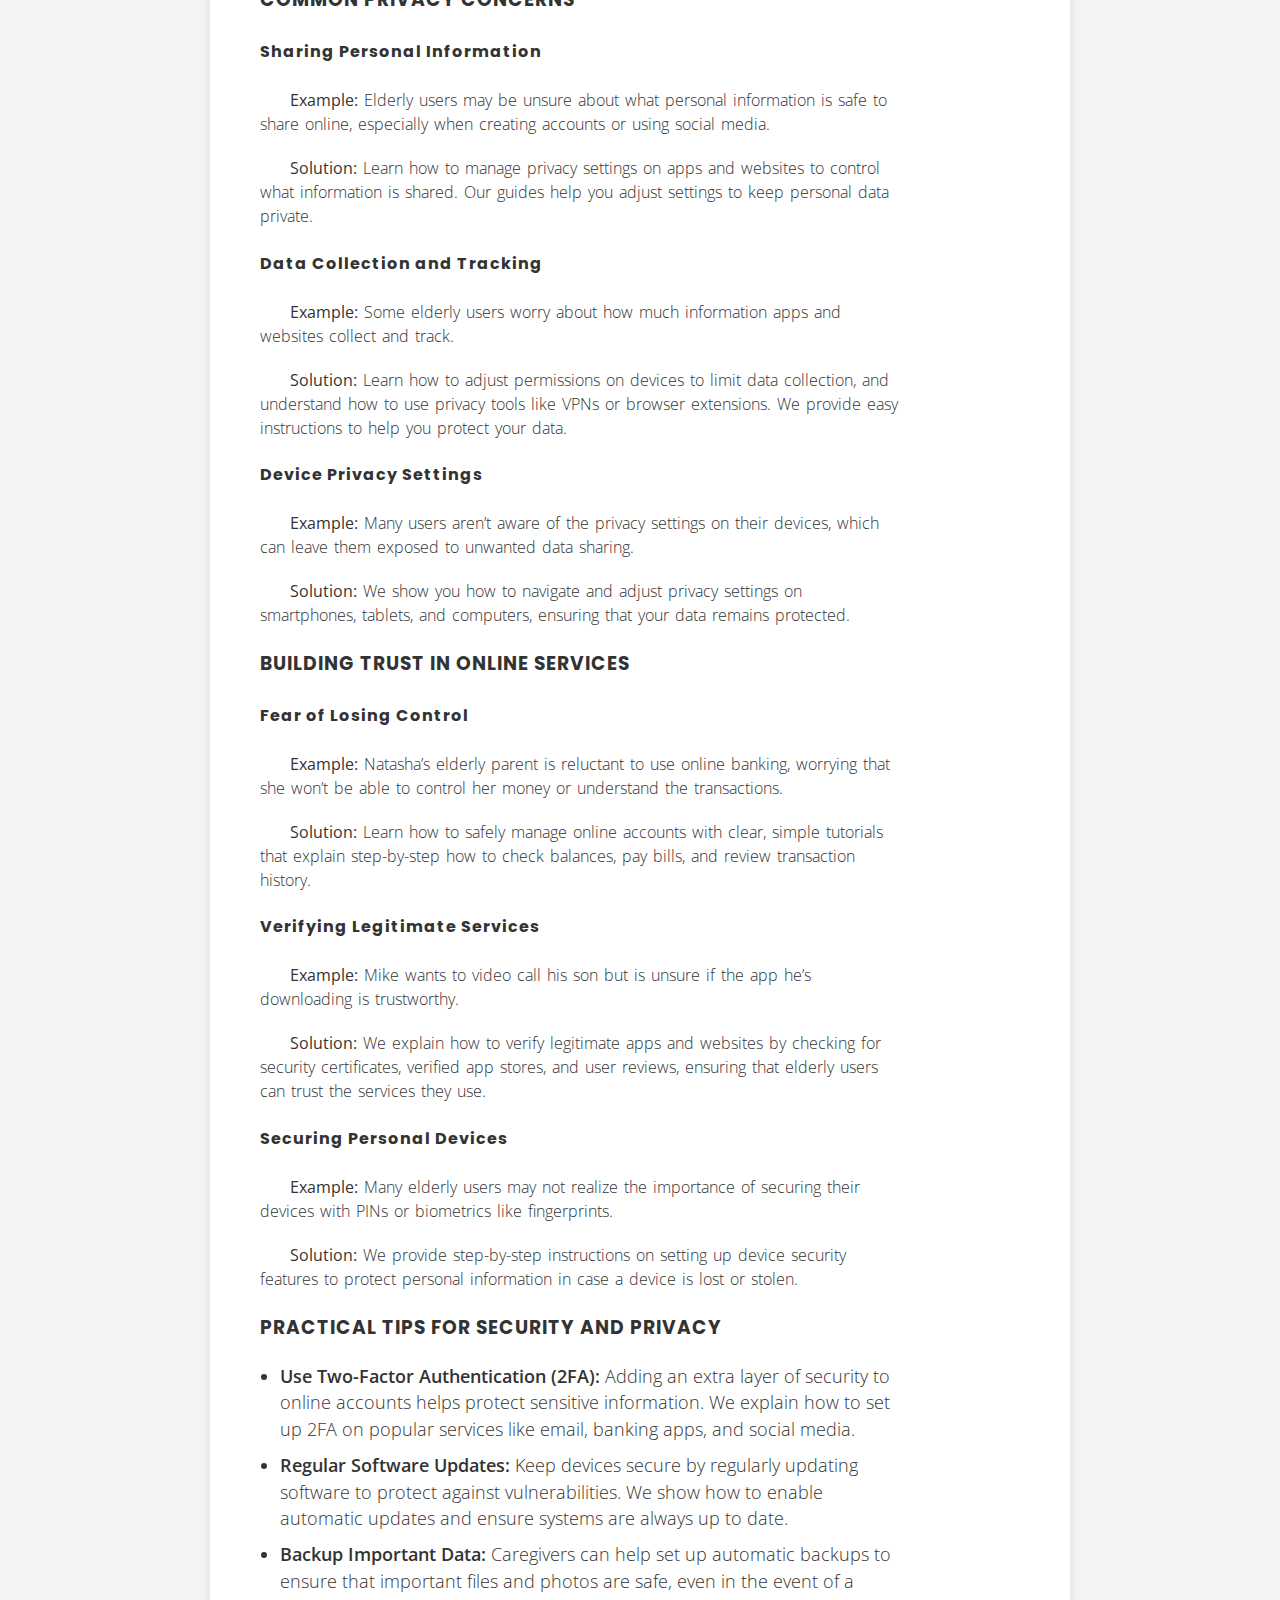
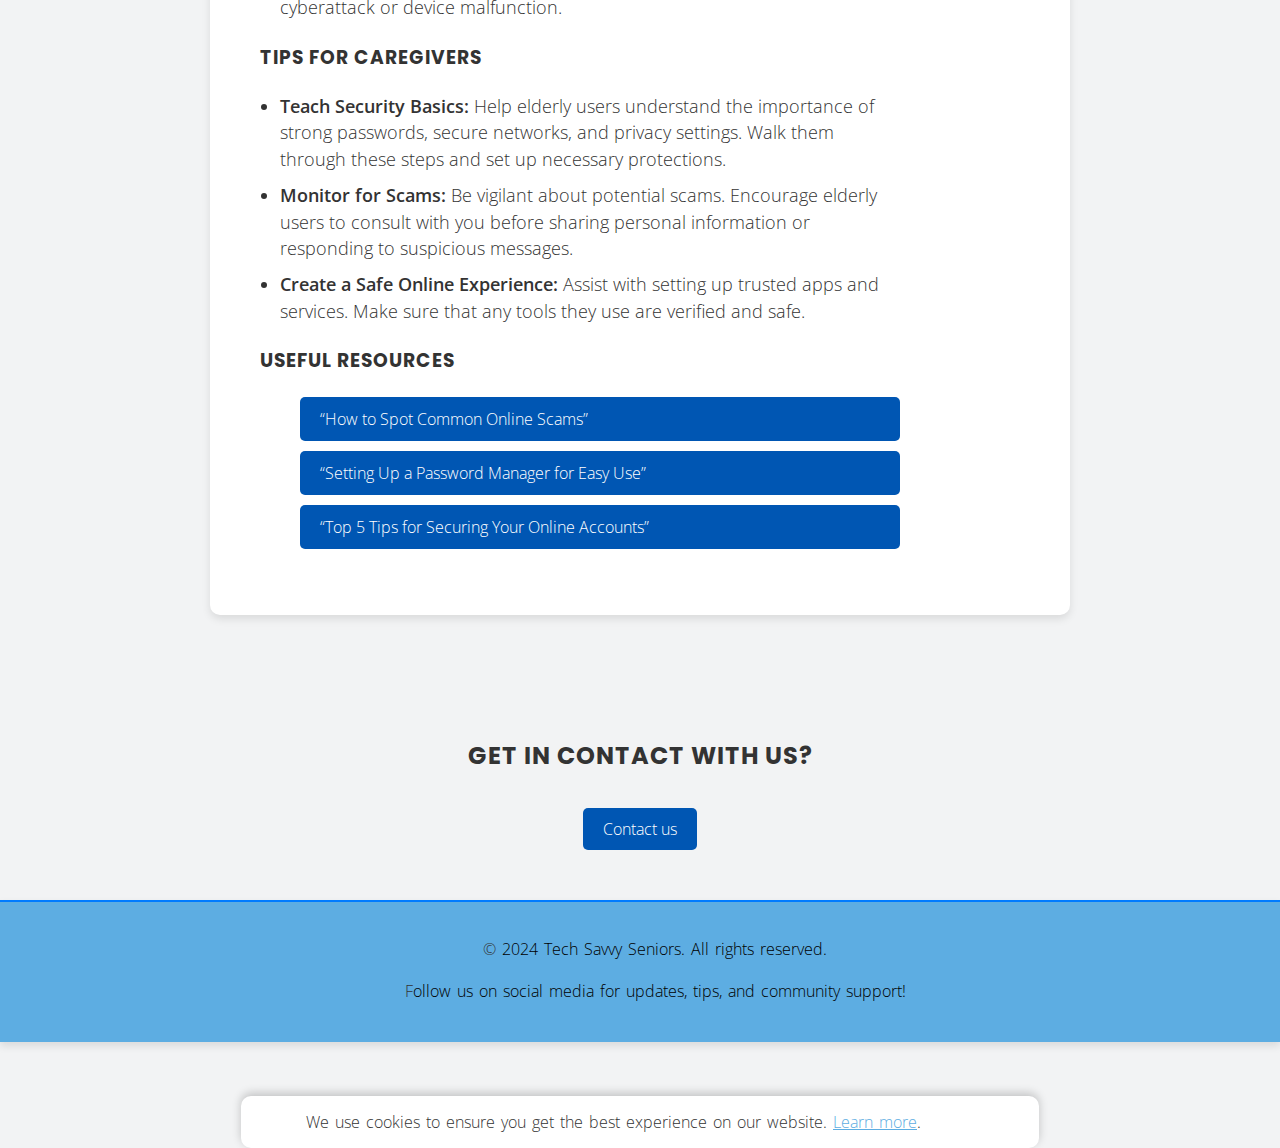
<file: page5.html>
<!DOCTYPE html>
<html lang="en">
<head>
    <meta charset="UTF-8">
    <meta name="viewport" content="width=device-width, initial-scale=1.0">
    <title>Security, Privacy, and Trust - Tech Savvy Seniors</title>
    <link rel="icon" type="image/ico" href="Assets/logo/Websites_logo.ico">

    <link rel="stylesheet" type="text/css" href="CSS/page5.css">
</head>
<body>
<header class="container">
    <img src="Assets/logo/Website_logo.png" alt="logo" class="logo">
    <input type="checkbox" id="menuToggle" class="menu-toggle">
    <label for="menuToggle" class="menu-icon">&#9776;</label>
    <nav aria-label="Main Navigation" id="navbar">
        <ul>
            <li><a href="./index.html" class="nav-link">Home</a></li>
            <li><a href="page2.html" class="nav-link">Cognitive help</a></li>
            <li><a href="page3.html" class="nav-link">Physical help</a></li>
            <li><a href="page4.html" class="nav-link">Tech Tips</a></li>
            <li><a href="page5.html" class="active">Security Tips</a></li>
            <li><a href="page6.html" class="nav-link">Contact</a></li>
        </ul>
    </nav>
</header>

<!-- Main Content Section -->
 <article>
    <section class="main-content">
        <section class="text-content">
            <h1>Addressing Security, Privacy, and Trust Concerns in Technology Use</h1>
            <img src="Assets/images/Untitled-design-2020-08-05T181958.926.png" alt="Tow elderly enjoying being safe in the internet" title="elderly">
            <p>For elderly users, the online world can feel uncertain, especially when it comes to safeguarding personal information. With frequent news of scams and data breaches, it’s understandable to feel hesitant about using online services. This page provides practical steps to help you or your loved ones feel secure while using technology, ensuring privacy is protected and trust in digital services is built.</p>

            <h3>Common Security Concerns</h3>
            <section id="fear-of-scams">
                <h4>Fear of Scams and Fraud</h4>
                <p><strong>Example:</strong> Natasha’s elderly parent is afraid to use her banking app, worrying that scammers might steal her money.</p>
                <p><strong>Solution:</strong> Learn how to recognize phishing attempts, suspicious links, and fake websites. We offer simple guides on identifying common scams and how to avoid them.</p>
            </section>

            <section id="password-management">
                <h4>Password Management</h4>
                <p><strong>Example:</strong> Mike struggles to remember his passwords and worries that using the same password for everything makes him vulnerable.</p>
                <p><strong>Solution:</strong> Use a password manager to securely store passwords and generate strong, unique ones. We provide tutorials on setting up and using password managers to make security easy.</p>
            </section>

            <section id="unsecured-networks">
                <h4>Unsecured Wi-Fi Networks</h4>
                <p><strong>Example:</strong> Some elderly users might not understand the importance of using secure networks when accessing personal accounts.</p>
                <p><strong>Solution:</strong> Learn how to identify and connect to secure Wi-Fi networks, and avoid using public networks for sensitive activities. We provide a step-by-step guide on network safety.</p>
            </section>

            <h3>Common Privacy Concerns</h3>
            <section id="sharing-info">
                <h4>Sharing Personal Information</h4>
                <p><strong>Example:</strong> Elderly users may be unsure about what personal information is safe to share online, especially when creating accounts or using social media.</p>
                <p><strong>Solution:</strong> Learn how to manage privacy settings on apps and websites to control what information is shared. Our guides help you adjust settings to keep personal data private.</p>
            </section>

            <section id="data-collection">
                <h4>Data Collection and Tracking</h4>
                <p><strong>Example:</strong> Some elderly users worry about how much information apps and websites collect and track.</p>
                <p><strong>Solution:</strong> Learn how to adjust permissions on devices to limit data collection, and understand how to use privacy tools like VPNs or browser extensions. We provide easy instructions to help you protect your data.</p>
            </section>

            <section id="device-privacy">
                <h4>Device Privacy Settings</h4>
                <p><strong>Example:</strong> Many users aren’t aware of the privacy settings on their devices, which can leave them exposed to unwanted data sharing.</p>
                <p><strong>Solution:</strong> We show you how to navigate and adjust privacy settings on smartphones, tablets, and computers, ensuring that your data remains protected.</p>
            </section>

            <h3>Building Trust in Online Services</h3>
            <section id="fear-of-losing-control">
                <h4>Fear of Losing Control</h4>
                <p><strong>Example:</strong> Natasha’s elderly parent is reluctant to use online banking, worrying that she won’t be able to control her money or understand the transactions.</p>
                <p><strong>Solution:</strong> Learn how to safely manage online accounts with clear, simple tutorials that explain step-by-step how to check balances, pay bills, and review transaction history.</p>
            </section>

            <section id="verify-services">
                <h4>Verifying Legitimate Services</h4>
                <p><strong>Example:</strong> Mike wants to video call his son but is unsure if the app he’s downloading is trustworthy.</p>
                <p><strong>Solution:</strong> We explain how to verify legitimate apps and websites by checking for security certificates, verified app stores, and user reviews, ensuring that elderly users can trust the services they use.</p>
            </section>

            <section id="securing-devices">
                <h4>Securing Personal Devices</h4>
                <p><strong>Example:</strong> Many elderly users may not realize the importance of securing their devices with PINs or biometrics like fingerprints.</p>
                <p><strong>Solution:</strong> We provide step-by-step instructions on setting up device security features to protect personal information in case a device is lost or stolen.</p>
            </section>

            <h3>Practical Tips for Security and Privacy</h3>
            <ul class="tips-list">
                <li><strong>Use Two-Factor Authentication (2FA):</strong> Adding an extra layer of security to online accounts helps protect sensitive information. We explain how to set up 2FA on popular services like email, banking apps, and social media.</li>
                <li><strong>Regular Software Updates:</strong> Keep devices secure by regularly updating software to protect against vulnerabilities. We show how to enable automatic updates and ensure systems are always up to date.</li>
                <li><strong>Backup Important Data:</strong> Caregivers can help set up automatic backups to ensure that important files and photos are safe, even in the event of a cyberattack or device malfunction.</li>
            </ul>

            <h3>Tips for Caregivers</h3>
            <ul class="tips-list">
                <li><strong>Teach Security Basics:</strong> Help elderly users understand the importance of strong passwords, secure networks, and privacy settings. Walk them through these steps and set up necessary protections.</li>
                <li><strong>Monitor for Scams:</strong> Be vigilant about potential scams. Encourage elderly users to consult with you before sharing personal information or responding to suspicious messages.</li>
                <li><strong>Create a Safe Online Experience:</strong> Assist with setting up trusted apps and services. Make sure that any tools they use are verified and safe.</li>
            </ul>
            <aside>
                <h3>Useful Resources</h3>
                <ul>
                    <a href="#" class="cta-button"> “How to Spot Common Online Scams” </a>
                    <a href="#" class="cta-button"> “Setting Up a Password Manager for Easy Use” </a>
                    <a href="#" class="cta-button"> “Top 5 Tips for Securing Your Online Accounts” </a>
                </ul>
            </aside>
        </section>
    </section>
</article>

<!-- Call to Action -->
<section id="call-to-action">
    <h2>Get in contact with us?</h2>
    <a href="page6.html" class="cta-button2">Contact us</a>
</section>

<!-- Footer -->
<footer aria-label="Site Footer">
    <p>&copy; 2024 Tech Savvy Seniors. All rights reserved.</p>
    <p>Follow us on social media for updates, tips, and community support!</p>
</footer>
<aside class="cookies-message">
    <p>We use cookies to ensure you get the best experience on our website. <a href="#">Learn more</a>.</p>
</aside>
</body>
</html>
</file>
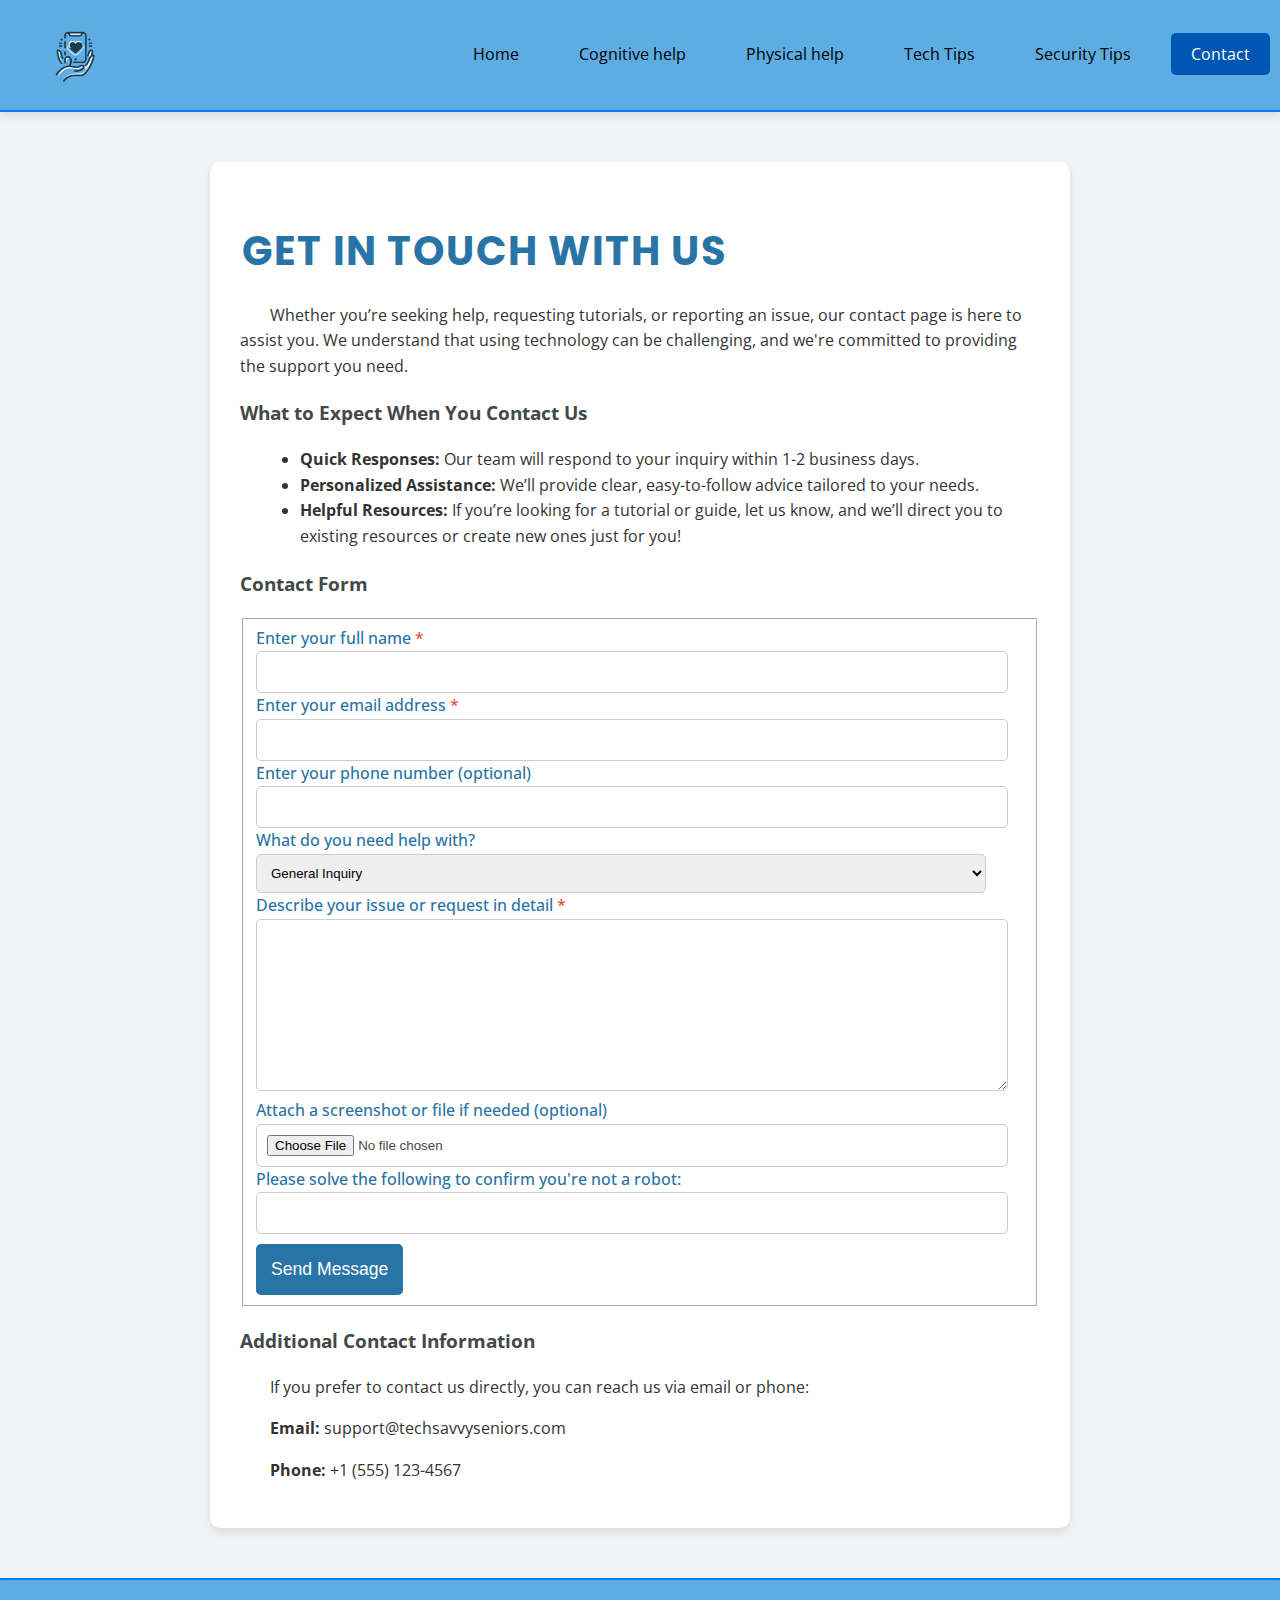
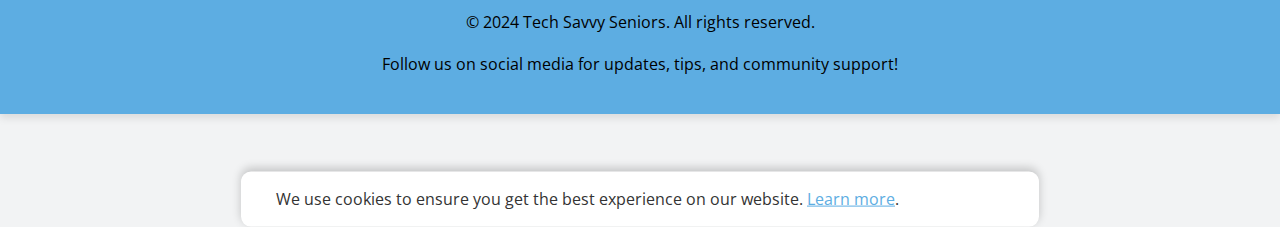
<file: page6.html>
<!DOCTYPE html>
<html lang="en">
<head>
    <meta charset="UTF-8">
    <meta name="viewport" content="width=device-width, initial-scale=1.0">
    <title>Contact Us - Tech Savvy Seniors</title>
    <link rel="icon" type="image/ico" href="Assets/logo/Websites_logo.ico">

    <link rel="stylesheet" type="text/css" href="CSS/page6.css">
</head>
<body>
<header class="container">
    <!-- Website logo and main navigation -->
    <img src="Assets/logo/Website_logo.png" alt="logo" class="logo">
    <input type="checkbox" id="menuToggle" class="menu-toggle">
    <label for="menuToggle" class="menu-icon">&#9776;</label>
    <nav aria-label="Main Navigation" id="navbar">
        <ul>
            <li><a href="./index.html" class="nav-link">Home</a></li>
            <li><a href="page2.html" class="nav-link">Cognitive help</a></li>
            <li><a href="page3.html" class="nav-link">Physical help</a></li>
            <li><a href="page4.html" class="nav-link">Tech Tips</a></li>
            <li><a href="page5.html" class="nav-link">Security Tips</a></li>
            <li><a href="page6.html" class="active">Contact</a></li>
        </ul>
    </nav>
</header>

<!-- Main Content Section -->
<section class="main-content">
    <section class="text-content">
        <h1><legend>Get in Touch with Us</legend></h1>
        <p>Whether you’re seeking help, requesting tutorials, or reporting an issue, our contact page is here to assist you. We understand that using technology can be challenging, and we're committed to providing the support you need.</p>

        <h3>What to Expect When You Contact Us</h3>
        <ul>
            <li><strong>Quick Responses:</strong> Our team will respond to your inquiry within 1-2 business days.</li>
            <li><strong>Personalized Assistance:</strong> We’ll provide clear, easy-to-follow advice tailored to your needs.</li>
            <li><strong>Helpful Resources:</strong> If you’re looking for a tutorial or guide, let us know, and we’ll direct you to existing resources or create new ones just for you!</li>
        </ul>

        <h3>Contact Form</h3>
        <!-- Contact form for users to get in touch -->
        <form action="#" method="post" class="contact-form">
            <fieldset>
                <label for="name">Enter your full name <span class="required">*</span></label>
                <input type="text" id="name" name="name" required>
                <span class="error-message">Please enter your name.</span>

                <label for="email">Enter your email address <span class="required">*</span></label>
                <input type="email" id="email" name="email" required>
                <span class="error-message">Please enter a valid email address.</span>

                <label for="phone">Enter your phone number (optional)</label>
                <input type="tel" id="phone" name="phone">

                <label for="subject">What do you need help with?</label>
                <select id="subject" name="subject">
                    <option value="general">General Inquiry</option>
                    <option value="tutorial">Request for Tutorial</option>
                    <option value="problem">Report a Problem</option>
                    <option value="feedback">Feedback or Suggestions</option>
                </select>

                <label for="message">Describe your issue or request in detail <span class="required">*</span></label>
                <textarea id="message" name="message" required></textarea>
                <span class="error-message">Please provide more information.</span>

                <label for="attachment">Attach a screenshot or file if needed (optional)</label>
                <input type="file" id="attachment" name="attachment">

                <!-- Simple CAPTCHA for security check -->
                <label for="captcha">Please solve the following to confirm you're not a robot:</label>
                <input type="text" id="captcha" name="captcha" required>

                <!-- Submit button for the contact form -->
                <input type="submit" value="Send Message" class="cta-button">
            <span class="error-message">Please fill in all required fields.</span>
            </fieldset>
        </form>
        <aside>

            <h3>Additional Contact Information</h3>
            <p>If you prefer to contact us directly, you can reach us via email or phone:</p>
            <p><strong>Email:</strong> support@techsavvyseniors.com</p>
            <p><strong>Phone:</strong> +1 (555) 123-4567</p>
        </aside>
    </section>
</section>


<!-- Footer -->
<footer aria-label="Site Footer">
    <!-- Footer section with copyright information and social media links -->
    <p>&copy; 2024 Tech Savvy Seniors. All rights reserved.</p>
    <p>Follow us on social media for updates, tips, and community support!</p>
</footer>
<aside class="cookies-message">
    <p>We use cookies to ensure you get the best experience on our website. <a href="#">Learn more</a>.</p>
    
</aside>
</body>
</html>
</file>
<file: CSS/Homepage.css>
/*import font */ 
    @import url('https://fonts.googleapis.com/css2?family=Poppins:ital,wght@0,100;0,200;0,300;0,400;0,500;0,600;0,700;0,800;0,900;1,100;1,200;1,300;1,400;1,500;1,600;1,700;1,800;1,900&display=swap');
    @import url('https://fonts.googleapis.com/css2?family=Open+Sans:ital,wght@0,300..800;1,300..800&family=Poppins:ital,wght@0,100;0,200;0,300;0,400;0,500;0,600;0,700;0,800;0,900;1,100;1,200;1,300;1,400;1,500;1,600;1,700;1,800;1,900&display=swap');
    /* Reset */
    html, body {
        margin: 0;
        padding: 0;
        box-sizing: border-box;
        scroll-behavior: smooth; /* Smooth scrolling for internal links */
    }
    
    /* General body styling */
    body {
        min-height: 100vh;
        background: #F2F3F4;
        font-family: 'Open Sans', sans-serif;
        font-weight: 300;
        color: black;
        padding: 0%;
        display: flex;
        flex-direction: column;
        justify-content: center;
        
    }
    
    /* Header */
    header.container {
        display: inline-flex;
        justify-content: space-between;
        align-items: center;
        background-color: #5DADE2;
        margin: 0%;
        padding: 20px 0 20px 40px ;
        border-bottom: 2px solid #007BFF;
        /*border-radius: 10px;*/
        box-shadow: 0 4px 8px rgba(0, 0, 0, 0.1);
    }
    
    /* Animation for fade-in effect */
    
    
    
    
    
    nav ul {
        list-style-type: none;
        display: flex;
        justify-content: space-around;
    }
    
    nav ul li {
        margin: 0 10px;
    }
    
    nav ul li a {
        color: #000000;
        text-decoration: none;
        padding: 10px 20px;
        border-radius: 5px;
        transition: background-color 0.3s ease, color 0.3s ease;
    
    }
    nav > ul > li {
        margin-left: 10px; /* Adds spacing between navigation items */
    }
    
    
    
    header nav ul li a:hover {
        background-color: #0056b3;
        color: white;
    }
    header nav ul li a.active {
        background-color: #0056b3;
        color: white
    }
    
    
    /* Logo */
    .logo {
        width: 70px;
        height: auto;
    }
    /* Hamburger Icon Style */
.menu-icon {
    display: none;  /* Hidden by default for larger screens */
    font-size: 30px;
    color: #F2F3F4;
    cursor: pointer;
    position: absolute;
    right: 20px;
    top: 20px;
    z-index: 2000; /* Make sure the icon is above other elements */
}

/* Checkbox Style (Hide the checkbox itself) */
.menu-toggle {
    display: none;
}

/* Navigation Styles for Mobile */
@media (max-width: 768px) {
    /* Display the hamburger icon on smaller screens */
    .menu-icon {
        display: block;
    }

    /* Hide the navigation off-screen by default */
    nav#navbar {
        position: fixed; /* Makes it float over the page */
        top: 0;
        right: -100%; /* Initially hide the navigation completely off-screen */
        height: 100%;
        width: 100%;
        background: #5DADE2; /* Background color matches header */
        box-shadow: -2px 0 8px rgba(0, 0, 0, 0.1);
        border-radius: 0 0 10px 10px;
        padding-top: 60px; /* Space for content */
        transition: left 0.3s ease-in-out; /* Smooth sliding transition */
        z-index: 1500; /* Ensure it's above main content */
    }

    nav#navbar ul {
        flex-direction: column;
        padding: 10px 0;
        text-align: center;
    }

    nav#navbar ul li {
        margin: 10px 0;
    }

    nav#navbar ul li a {
        padding: 10px;
        display: block;
        color: #000000;
        text-decoration: none;
    }

    /* When the checkbox is checked, show the menu */
    .menu-toggle:checked + .menu-icon + #navbar {
        right: 0; /* Bring it into the viewport */
    }
    .main-content {
        max-width: 100%; /* Takes up full width of the screen */
        width: 100%; /* Ensure full width on smaller screens */
        margin: 20px 0; /* Adjusted margin to fit better on mobile screens */
        padding: 20px; /* Adjusted padding for smaller screens */
        flex-direction: column; /* Stack the content vertically */
    }

    .text-content {
        max-width: 100%; /* Ensure full width of the text area on mobile */
        padding-right: 0;
    }

    figure {
        margin: 20px auto;
        max-width: 100%; /* Ensure the image takes full width if needed */
    }
}

    
    /* Main content area styling */
    .main-content {
       
        max-width: 800px; /* Limits the width of content for larger screens */
        width: 95%; /* Full width up to the max-width value */
         margin: 50px auto; /* Center the content horizontally */
        padding: 30px; /* Padding for spacing inside the content */
        background: white;
        box-shadow: 0 4px 8px rgba(0, 0, 0, 0.1);
        border-radius: 10px;
        animation: fadeIn 1s ease-out forwards;
        animation-delay: 0.6s; /* Slight delay for the main content */
        display: flex;
        flex-direction: row;
        align-items: flex-start;
       
    }
    
    /* Text content */
    .text-content {
        order : 1;
        flex: 1;
        max-width: 80%;
        padding-right: 20px;
        text-align: left;
        margin: 20px;
        line-height: 1.5;
        
       
    }
    img {
        float: left; /* Floats the image to the left */
        margin-right: 40px; /* Adds space between the image and the text */
        margin-left: 20px;
        margin-bottom: 20px; /* Adds space at the bottom */
        width: 80%;
        height: 80%;
        border-radius: 5px;
        box-shadow: 0 2px 4px rgba(0, 0, 0, 0.1);
        transition: transform 0.3s ease; /* Add smooth scaling effect */
    }
    /* Styling for the list within the tips section */
    .tips-list {
        list-style-type: disc; /* Disc bullets */
        padding-left: 20px; /* Indent bullets */
        margin-bottom: 20px; /* Add some space at the bottom of the list */
        line-height: 1.5; /* Increase line spacing for readability */
        color: #333333; /* Ensure text color matches your site theme */
    }
    
    /* Style for list items */
    .tips-list li {
        margin-bottom: 10px; /* Add space between list items */
        font-size: 1.1em; /* Slightly increase the font size */
        color: #333333;
    }
    
    /* Strong emphasis within list items */
    .tips-list li strong {
        font-weight: 600; /* Medium-bold for emphasis */
        color: #333333; /* Make bolded text slightly darker */
    }
    .tips-list section:nth-child(even) {
        background-color: #FFF; /* Light cyan for even rows */
    }
    
    .tips-list section:nth-child(odd) {
        background-color: #FFF; /* White for odd rows */
    }
    
    
    figure {
        order: 2;
      
        margin-left: 20px;
        max-width: 300px;
        flex-shrink: 0;
    }
    
    figure img {
        float: center;
        margin-right: 20px;
        margin-left: 0;
        width: 100%;
        height: auto;
        border-radius: 5px;
        box-shadow: 0 2px 4px rgba(0, 0, 0, 0.1);
        transition: transform 0.3s ease; /* Add smooth scaling effect */
    }
    
    figure img:hover {
        transform: scale(1.05); /* Slight zoom on hover */
    }
    
    
    h1, h2, h3 {
        letter-spacing: 1px;
        line-height: 1.8;
        color: #333333;
        font-family: 'poppins', sans-serif;
        text-transform: uppercase; /* Makes the headings uppercase */
    }
    
    h4 {
        letter-spacing: 1px;
        line-height: 1.8;
        color: #333333;
        font-family: 'poppins', sans-serif;
        
    }
    p {
        word-spacing: 2px;
        margin-bottom: 20px;
        color: #333333;
        text-indent: 30px; /* Indents the first line of all paragraphs */

    }
    p::first-letter {
        font-size: 1em;
        color: #333333;
       
    }
    
    
    
    /* Links and Call to Action */
    a.cta-button{
        text-decoration: none;
        color: white;
        display: inline-block;
        margin-top: 10px;
        padding: 10px 20px;
        background-color: #0056b3;
        display: block;
       
        border-radius: 5px;
        transition: background-color 0.3s ease, transform 0.3s ease;
    }
    a.cta-button2{
    
        text-decoration: none;
        color: white;
        display: inline-block;
        margin-top: 10px;
        padding: 10px 20px;
        background-color: #0056b3;
       
        border-radius: 5px;
        transition: background-color 0.3s ease, transform 0.3s ease;
    
    
    }
    
    
    a.cta-button:hover {
        background-color: #F2F3F4; /* Hover state for CTA */
        color: #0056b3;
    }
    a.cta-button2:hover {
        background-color: #F2F3F4; /* Hover state for CTA */
        color: #0056b3;
    }
    /* Call to action section */
    #call-to-action {
        text-align: center;
        margin: 50px 0;
        animation: fadeIn 1s ease-out forwards;
        animation-delay: 0.9s; /* Delayed animation for the call-to-action */
    }
    /* Cookies Message Styling */
    .cookies-message {
        position: relative;
        top: 2px;
        bottom: 20px; /* Adds a small gap from the bottom of the screen */
        left: 0;
        right: 0; /* Centers the message */
        width: 60%; /* Sets the width to 60% of the screen */
        background-color: white;
        color: white;
        padding: 15px;
        text-align: left; /* Aligns text to the left */
        z-index: 9999;
        box-shadow: 0px -3px 10px rgba(0, 0, 0, 0.2); /* Modern shadow effect */
        display: flex;
        justify-content: space-between; /* Aligns button and text from left */
        align-items: center; /* Aligns button and text vertically */
        border-radius: 10px; /* Rounded corners */
        margin: 0 auto; /* Centers the message horizontally */
        transform: translateY(100%);
        animation: slideIn 0.5s ease forwards; /* Slide-in animation */
    }

    .cookies-message p {
        margin: 0;
        padding-left: 20px; /* Adds space between the button and the text */
        flex: 1; /* Ensures text takes up remaining space */
    }

    .cookies-message a {
        color: #5DADE2;
        text-decoration: underline;
    }

    .cookies-message a:hover {
        color: #007BFF;
    }

    .cookies-dismiss {
        background-color: #5DADE2;
        border: none;
        color: white;
        padding: 10px 20px;
        border-radius: 5px;
        cursor: pointer;
        transition: background-color 0.3s ease;
    }

    .cookies-dismiss:hover {
        background-color: #007BFF;
    }

    /* Hide the cookies message when checkbox is checked */
    .cookies-checkbox {
        display: none; /* Hides the checkbox */
    }

    .cookies-checkbox:checked ~ .cookies-message {
        display: none;
    }

    /* Slide-in animation for the cookies message */
    @keyframes slideIn {
        from {
            transform: translateY(100%);
        }
        to {
            transform: translateY(0);
        }
    }
    



/* Slide-in animation for the cookies message */

    
    /* Footer */
    footer {
        background-color: #5DADE2;
        text-align: center;
        padding: 20px;
        color: white;
        border-top: 2px solid #007BFF;
        margin-top: auto;
        box-shadow: 0 4px 8px rgba(0, 0, 0, 0.1);
    }
    footer p,
    footer a,
    footer span {
        color: #000000 !important; /* Force white text for all footer content */
    }
    
    /* Responsive Design */
    @media (max-width: 768px) {
        .main-content {
            flex-direction: column;
            padding: 10px;
        }
    
        .text-content {
            max-width: 100%;
            padding-right: 0;
        }
    
        figure {
            margin: 20px auto;
            max-width: 100%;
        }
    
        nav ul {
            flex-direction: column;
            align-items: center;
        }
    
        nav ul li {
            margin-bottom: 10px;
        }
    }
</file>
<file: CSS/page2.css>
/*import font */ 
    @import url('https://fonts.googleapis.com/css2?family=Poppins:ital,wght@0,100;0,200;0,300;0,400;0,500;0,600;0,700;0,800;0,900;1,100;1,200;1,300;1,400;1,500;1,600;1,700;1,800;1,900&display=swap');
    @import url('https://fonts.googleapis.com/css2?family=Open+Sans:ital,wght@0,300..800;1,300..800&family=Poppins:ital,wght@0,100;0,200;0,300;0,400;0,500;0,600;0,700;0,800;0,900;1,100;1,200;1,300;1,400;1,500;1,600;1,700;1,800;1,900&display=swap');
    /* Reset */
    html, body {
        margin: 0;
        padding: 0;
        box-sizing: border-box;
        scroll-behavior: smooth; /* Smooth scrolling for internal links */
    }
    
    /* General body styling */
    body {
        min-height: 100vh;
        background: #F2F3F4;
        font-family: 'Open Sans', sans-serif;
        font-weight: 300;
        color: black;
        padding: 0%;
        display: flex;
        flex-direction: column;
        justify-content: center;
        
    }
    
    /* Header */
    header.container {
        display: inline-flex;
        justify-content: space-between;
        align-items: center;
        background-color: #5DADE2;
        margin: 0%;
        padding: 20px 0 20px 40px ;
        border-bottom: 2px solid #007BFF;
        /*border-radius: 10px;*/
        box-shadow: 0 4px 8px rgba(0, 0, 0, 0.1);
    }
    
    /* Animation for fade-in effect */
    
    
    
    
    
    nav ul {
        list-style-type: none;
        display: flex;
        justify-content: space-around;
    }
    
    nav ul li {
        margin: 0 10px;
    }
    
    nav ul li a {
        color: #000000;
        text-decoration: none;
        padding: 10px 20px;
        border-radius: 5px;
        transition: background-color 0.3s ease, color 0.3s ease;
    
    }
    nav > ul > li {
        margin-left: 10px; /* Adds spacing between navigation items */
    }
    
    
    
    header nav ul li a:hover {
        background-color: #0056b3;
        color: white;
    }
    header nav ul li a.active {
        background-color: #0056b3;
        color: white
    }
    
    
    /* Logo */
    .logo {
        width: 70px;
        height: auto;
    }
    /* Hamburger Icon Style */
.menu-icon {
    display: none;  /* Hidden by default for larger screens */
    font-size: 30px;
    color: #F2F3F4;
    cursor: pointer;
    position: absolute;
    right: 20px;
    top: 20px;
    z-index: 2000; /* Make sure the icon is above other elements */
}

/* Checkbox Style (Hide the checkbox itself) */
.menu-toggle {
    display: none;
}

/* Navigation Styles for Mobile */
@media (max-width: 768px) {
    /* Display the hamburger icon on smaller screens */
    .menu-icon {
        display: block;
    }

    /* Hide the navigation off-screen by default */
    nav#navbar {
        position: fixed; /* Makes it float over the page */
        top: 0;
        right: -100%; /* Initially hide the navigation completely off-screen */
        height: 100%;
        width: 100%;
        background: #5DADE2; /* Background color matches header */
        box-shadow: -2px 0 8px rgba(0, 0, 0, 0.1);
        border-radius: 0 0 10px 10px;
        padding-top: 60px; /* Space for content */
        transition: left 0.3s ease-in-out; /* Smooth sliding transition */
        z-index: 1500; /* Ensure it's above main content */
    }

    nav#navbar ul {
        flex-direction: column;
        padding: 10px 0;
        text-align: center;
    }

    nav#navbar ul li {
        margin: 10px 0;
    }

    nav#navbar ul li a {
        padding: 10px;
        display: block;
        color: #000000;
        text-decoration: none;
    }

    /* When the checkbox is checked, show the menu */
    .menu-toggle:checked + .menu-icon + #navbar {
        right: 0; /* Bring it into the viewport */
    }
    .main-content {
        max-width: 100%; /* Takes up full width of the screen */
        width: 100%; /* Ensure full width on smaller screens */
        margin: 20px 0; /* Adjusted margin to fit better on mobile screens */
        padding: 20px; /* Adjusted padding for smaller screens */
        flex-direction: column; /* Stack the content vertically */
    }

    .text-content {
        max-width: 100%; /* Ensure full width of the text area on mobile */
        padding-right: 0;
    }

    figure {
        margin: 20px auto;
        max-width: 100%; /* Ensure the image takes full width if needed */
    }
}

    
    /* Main content area styling */
    .main-content {
       
        max-width: 800px; /* Limits the width of content for larger screens */
        width: 95%; /* Full width up to the max-width value */
         margin: 50px auto; /* Center the content horizontally */
        padding: 30px; /* Padding for spacing inside the content */
        background: white;
        box-shadow: 0 4px 8px rgba(0, 0, 0, 0.1);
        border-radius: 10px;
        animation: fadeIn 1s ease-out forwards;
        animation-delay: 0.6s; /* Slight delay for the main content */
        display: flex;
        flex-direction: row;
        align-items: flex-start;
       
    }
    
    /* Text content */
    .text-content {
        order : 1;
        flex: 1;
        max-width: 80%;
        padding-right: 20px;
        text-align: left;
        margin: 20px;
        line-height: 1.5;
        
       
    }
    img {
        float: left; /* Floats the image to the left */
        margin-right: 40px; /* Adds space between the image and the text */
        margin-left: 40px;
        margin-bottom: 20px; /* Adds space at the bottom */
        width: 80%;
        height: 80%;
        border-radius: 5px;
        box-shadow: 0 2px 4px rgba(0, 0, 0, 0.1);
        transition: transform 0.3s ease; /* Add smooth scaling effect */
    }
    /* Styling for the list within the tips section */
    .tips-list {
        list-style-type: disc; /* Disc bullets */
        padding-left: 20px; /* Indent bullets */
        margin-bottom: 20px; /* Add some space at the bottom of the list */
        line-height: 1.5; /* Increase line spacing for readability */
        color: #333333; /* Ensure text color matches your site theme */
    }
    
    /* Style for list items */
    .tips-list li {
        margin-bottom: 10px; /* Add space between list items */
        font-size: 1.1em; /* Slightly increase the font size */
        color: #333333;
    }
    
    /* Strong emphasis within list items */
    .tips-list li strong {
        font-weight: 600; /* Medium-bold for emphasis */
        color: #333333; /* Make bolded text slightly darker */
    }
    .tips-list section:nth-child(even) {
        background-color: #FFF; /* Light cyan for even rows */
    }
    
    .tips-list section:nth-child(odd) {
        background-color: #FFF; /* White for odd rows */
    }
    
    
    figure {
        order: 2;
      
        margin-left: 20px;
        max-width: 300px;
        flex-shrink: 0;
    }
    
    figure img {
        float: center;
        margin-right: 20px;
        margin-left: 0;
        width: 100%;
        height: auto;
        border-radius: 5px;
        box-shadow: 0 2px 4px rgba(0, 0, 0, 0.1);
        transition: transform 0.3s ease; /* Add smooth scaling effect */
    }
    
    figure img:hover {
        transform: scale(1.05); /* Slight zoom on hover */
    }
    
    
    h1, h2, h3 {
        letter-spacing: 1px;
        line-height: 1.8;
        color: #333333;
        font-family: 'poppins', sans-serif;
        text-transform: uppercase; /* Makes the headings uppercase */
    }
    
    h4 {
        letter-spacing: 1px;
        line-height: 1.8;
        color: #333333;
        font-family: 'poppins', sans-serif;
        
    }
    p {
        word-spacing: 2px;
        margin-bottom: 20px;
        color: #333333;
        text-indent: 30px; /* Indents the first line of all paragraphs */

    }
    p::first-letter {
        font-size: 1em;
        color: #333333;
       
    }
    
    
    
    /* Links and Call to Action */
    a.cta-button{
        text-decoration: none;
        color: white;
        display: inline-block;
        margin-top: 10px;
        padding: 10px 20px;
        background-color: #0056b3;
        display: block;
       
        border-radius: 5px;
        transition: background-color 0.3s ease, transform 0.3s ease;
    }
    a.cta-button2{
    
        text-decoration: none;
        color: white;
        display: inline-block;
        margin-top: 10px;
        padding: 10px 20px;
        background-color: #0056b3;
       
        border-radius: 5px;
        transition: background-color 0.3s ease, transform 0.3s ease;
    
    
    }
    
    
    a.cta-button:hover {
        background-color: #F2F3F4; /* Hover state for CTA */
        color: #0056b3;
    }
    a.cta-button2:hover {
        background-color: #F2F3F4; /* Hover state for CTA */
        color: #0056b3;
    }
    /* Call to action section */
    #call-to-action {
        text-align: center;
        margin: 50px 0;
        animation: fadeIn 1s ease-out forwards;
        animation-delay: 0.9s; /* Delayed animation for the call-to-action */
    }
    /* Cookies Message Styling */
    .cookies-message {
        position: relative;
        top: 2px;
        bottom: 20px; /* Adds a small gap from the bottom of the screen */
        left: 0;
        right: 0; /* Centers the message */
        width: 60%; /* Sets the width to 60% of the screen */
        background-color: white;
        color: white;
        padding: 15px;
        text-align: left; /* Aligns text to the left */
        z-index: 9999;
        box-shadow: 0px -3px 10px rgba(0, 0, 0, 0.2); /* Modern shadow effect */
        display: flex;
        justify-content: space-between; /* Aligns button and text from left */
        align-items: center; /* Aligns button and text vertically */
        border-radius: 10px; /* Rounded corners */
        margin: 0 auto; /* Centers the message horizontally */
        transform: translateY(100%);
        animation: slideIn 0.5s ease forwards; /* Slide-in animation */
    }

    .cookies-message p {
        margin: 0;
        padding-left: 20px; /* Adds space between the button and the text */
        flex: 1; /* Ensures text takes up remaining space */
    }

    .cookies-message a {
        color: #5DADE2;
        text-decoration: underline;
    }

    .cookies-message a:hover {
        color: #007BFF;
    }

    .cookies-dismiss {
        background-color: #5DADE2;
        border: none;
        color: white;
        padding: 10px 20px;
        border-radius: 5px;
        cursor: pointer;
        transition: background-color 0.3s ease;
    }

    .cookies-dismiss:hover {
        background-color: #007BFF;
    }

    /* Hide the cookies message when checkbox is checked */
    .cookies-checkbox {
        display: none; /* Hides the checkbox */
    }

    .cookies-checkbox:checked ~ .cookies-message {
        display: none;
    }

    /* Slide-in animation for the cookies message */
    @keyframes slideIn {
        from {
            transform: translateY(100%);
        }
        to {
            transform: translateY(0);
        }
    }
    



/* Slide-in animation for the cookies message */

    
    /* Footer */
    footer {
        background-color: #5DADE2;
        text-align: center;
        padding: 20px;
        color: white;
        border-top: 2px solid #007BFF;
        margin-top: auto;
        box-shadow: 0 4px 8px rgba(0, 0, 0, 0.1);
    }
    footer p,
    footer a,
    footer span {
        color: #000000 !important; /* Force white text for all footer content */
    }
    
    /* Responsive Design */
    @media (max-width: 768px) {
        .main-content {
            flex-direction: column;
            padding: 10px;
        }
    
        .text-content {
            max-width: 100%;
            padding-right: 0;
        }
    
        figure {
            margin: 20px auto;
            max-width: 100%;
        }
    
        nav ul {
            flex-direction: column;
            align-items: center;
        }
    
        nav ul li {
            margin-bottom: 10px;
        }
    }
</file>
<file: CSS/page3.css>
/*import font */ 
    @import url('https://fonts.googleapis.com/css2?family=Poppins:ital,wght@0,100;0,200;0,300;0,400;0,500;0,600;0,700;0,800;0,900;1,100;1,200;1,300;1,400;1,500;1,600;1,700;1,800;1,900&display=swap');
    @import url('https://fonts.googleapis.com/css2?family=Open+Sans:ital,wght@0,300..800;1,300..800&family=Poppins:ital,wght@0,100;0,200;0,300;0,400;0,500;0,600;0,700;0,800;0,900;1,100;1,200;1,300;1,400;1,500;1,600;1,700;1,800;1,900&display=swap');
    /* Reset */
    html, body {
        margin: 0;
        padding: 0;
        box-sizing: border-box;
        scroll-behavior: smooth; /* Smooth scrolling for internal links */
    }
    
    /* General body styling */
    body {
        min-height: 100vh;
        background: #F2F3F4;
        font-family: 'Open Sans', sans-serif;
        font-weight: 300;
        color: black;
        padding: 0%;
        display: flex;
        flex-direction: column;
        justify-content: center;
        
    }
    
    /* Header */
    header.container {
        display: inline-flex;
        justify-content: space-between;
        align-items: center;
        background-color: #5DADE2;
        margin: 0%;
        padding: 20px 0 20px 40px ;
        border-bottom: 2px solid #007BFF;
        /*border-radius: 10px;*/
        box-shadow: 0 4px 8px rgba(0, 0, 0, 0.1);
    }
    
    /* Animation for fade-in effect */
    
    
    
    
    
    nav ul {
        list-style-type: none;
        display: flex;
        justify-content: space-around;
    }
    
    nav ul li {
        margin: 0 10px;
    }
    
    nav ul li a {
        color: #000000;
        text-decoration: none;
        padding: 10px 20px;
        border-radius: 5px;
        transition: background-color 0.3s ease, color 0.3s ease;
    
    }
    nav > ul > li {
        margin-left: 10px; /* Adds spacing between navigation items */
    }
    
    
    
    header nav ul li a:hover {
        background-color: #0056b3;
        color: white;
    }
    header nav ul li a.active {
        background-color: #0056b3;
        color: white
    }
    
    
    /* Logo */
    .logo {
        width: 70px;
        height: auto;
    }
    /* Hamburger Icon Style */
.menu-icon {
    display: none;  /* Hidden by default for larger screens */
    font-size: 30px;
    color: #F2F3F4;
    cursor: pointer;
    position: absolute;
    right: 20px;
    top: 20px;
    z-index: 2000; /* Make sure the icon is above other elements */
}

/* Checkbox Style (Hide the checkbox itself) */
.menu-toggle {
    display: none;
}

/* Navigation Styles for Mobile */
@media (max-width: 768px) {
    /* Display the hamburger icon on smaller screens */
    .menu-icon {
        display: block;
    }

    /* Hide the navigation off-screen by default */
    nav#navbar {
        position: fixed; /* Makes it float over the page */
        top: 0;
        right: -100%; /* Initially hide the navigation completely off-screen */
        height: 100%;
        width: 100%;
        background: #5DADE2; /* Background color matches header */
        box-shadow: -2px 0 8px rgba(0, 0, 0, 0.1);
        border-radius: 0 0 10px 10px;
        padding-top: 60px; /* Space for content */
        transition: left 0.3s ease-in-out; /* Smooth sliding transition */
        z-index: 1500; /* Ensure it's above main content */
    }

    nav#navbar ul {
        flex-direction: column;
        padding: 10px 0;
        text-align: center;
    }

    nav#navbar ul li {
        margin: 10px 0;
    }

    nav#navbar ul li a {
        padding: 10px;
        display: block;
        color: #000000;
        text-decoration: none;
    }

    /* When the checkbox is checked, show the menu */
    .menu-toggle:checked + .menu-icon + #navbar {
        right: 0; /* Bring it into the viewport */
    }
    .main-content {
        max-width: 100%; /* Takes up full width of the screen */
        width: 100%; /* Ensure full width on smaller screens */
        margin: 20px 0; /* Adjusted margin to fit better on mobile screens */
        padding: 20px; /* Adjusted padding for smaller screens */
        flex-direction: column; /* Stack the content vertically */
    }

    .text-content {
        max-width: 100%; /* Ensure full width of the text area on mobile */
        padding-right: 0;
    }

    figure {
        margin: 20px auto;
        max-width: 100%; /* Ensure the image takes full width if needed */
    }
}

    
    /* Main content area styling */
    .main-content {
       
        max-width: 800px; /* Limits the width of content for larger screens */
        width: 95%; /* Full width up to the max-width value */
         margin: 50px auto; /* Center the content horizontally */
        padding: 30px; /* Padding for spacing inside the content */
        background: white;
        box-shadow: 0 4px 8px rgba(0, 0, 0, 0.1);
        border-radius: 10px;
        animation: fadeIn 1s ease-out forwards;
        animation-delay: 0.6s; /* Slight delay for the main content */
        display: flex;
        flex-direction: row;
        align-items: flex-start;
       
    }
    
    /* Text content */
    .text-content {
        order : 1;
        flex: 1;
        max-width: 80%;
        padding-right: 20px;
        text-align: left;
        margin: 20px;
        line-height: 1.5;
        
       
    }
    img {
        float: left; /* Floats the image to the left */
        margin-right: 40px; /* Adds space between the image and the text */
        margin-left: 40px;
        margin-bottom: 20px; /* Adds space at the bottom */
        width: 80%;
        height: 80%;
        border-radius: 5px;
        box-shadow: 0 2px 4px rgba(0, 0, 0, 0.1);
        transition: transform 0.3s ease; /* Add smooth scaling effect */
    }
    /* Styling for the list within the tips section */
    .tips-list {
        list-style-type: disc; /* Disc bullets */
        padding-left: 20px; /* Indent bullets */
        margin-bottom: 20px; /* Add some space at the bottom of the list */
        line-height: 1.5; /* Increase line spacing for readability */
        color: #333333; /* Ensure text color matches your site theme */
    }
    
    /* Style for list items */
    .tips-list li {
        margin-bottom: 10px; /* Add space between list items */
        font-size: 1.1em; /* Slightly increase the font size */
        color: #333333;
    }
    
    /* Strong emphasis within list items */
    .tips-list li strong {
        font-weight: 600; /* Medium-bold for emphasis */
        color: #333333; /* Make bolded text slightly darker */
    }
    .tips-list section:nth-child(even) {
        background-color: #FFF; /* Light cyan for even rows */
    }
    
    .tips-list section:nth-child(odd) {
        background-color: #FFF; /* White for odd rows */
    }
    
    
    figure {
        order: 2;
      
        margin-left: 20px;
        max-width: 300px;
        flex-shrink: 0;
    }
    
    figure img {
        float: center;
        margin-right: 20px;
        margin-left: 0;
        width: 100%;
        height: auto;
        border-radius: 5px;
        box-shadow: 0 2px 4px rgba(0, 0, 0, 0.1);
        transition: transform 0.3s ease; /* Add smooth scaling effect */
    }
    
    figure img:hover {
        transform: scale(1.05); /* Slight zoom on hover */
    }
    
    
    h1, h2, h3 {
        letter-spacing: 1px;
        line-height: 1.8;
        color: #333333;
        font-family: 'poppins', sans-serif;
        text-transform: uppercase; /* Makes the headings uppercase */
    }
    
    h4 {
        letter-spacing: 1px;
        line-height: 1.8;
        color: #333333;
        font-family: 'poppins', sans-serif;
        
    }
    p {
        word-spacing: 2px;
        margin-bottom: 20px;
        color: #333333;
        text-indent: 30px; /* Indents the first line of all paragraphs */

    }
    p::first-letter {
        font-size: 1em;
        color: #333333;
       
    }
    
    
    
    /* Links and Call to Action */
    a.cta-button{
        text-decoration: none;
        color: white;
        display: inline-block;
        margin-top: 10px;
        padding: 10px 20px;
        background-color: #0056b3;
        display: block;
       
        border-radius: 5px;
        transition: background-color 0.3s ease, transform 0.3s ease;
    }
    a.cta-button2{
    
        text-decoration: none;
        color: white;
        display: inline-block;
        margin-top: 10px;
        padding: 10px 20px;
        background-color: #0056b3;
       
        border-radius: 5px;
        transition: background-color 0.3s ease, transform 0.3s ease;
    
    
    }
    
    
    a.cta-button:hover {
        background-color: #F2F3F4; /* Hover state for CTA */
        color: #0056b3;
    }
    a.cta-button2:hover {
        background-color: #F2F3F4; /* Hover state for CTA */
        color: #0056b3;
    }
    /* Call to action section */
    #call-to-action {
        text-align: center;
        margin: 50px 0;
        animation: fadeIn 1s ease-out forwards;
        animation-delay: 0.9s; /* Delayed animation for the call-to-action */
    }
    /* Cookies Message Styling */
    .cookies-message {
        position: relative;
        top: 2px;
        bottom: 20px; /* Adds a small gap from the bottom of the screen */
        left: 0;
        right: 0; /* Centers the message */
        width: 60%; /* Sets the width to 60% of the screen */
        background-color: white;
        color: white;
        padding: 15px;
        text-align: left; /* Aligns text to the left */
        z-index: 9999;
        box-shadow: 0px -3px 10px rgba(0, 0, 0, 0.2); /* Modern shadow effect */
        display: flex;
        justify-content: space-between; /* Aligns button and text from left */
        align-items: center; /* Aligns button and text vertically */
        border-radius: 10px; /* Rounded corners */
        margin: 0 auto; /* Centers the message horizontally */
        transform: translateY(100%);
        animation: slideIn 0.5s ease forwards; /* Slide-in animation */
    }

    .cookies-message p {
        margin: 0;
        padding-left: 20px; /* Adds space between the button and the text */
        flex: 1; /* Ensures text takes up remaining space */
    }

    .cookies-message a {
        color: #5DADE2;
        text-decoration: underline;
    }

    .cookies-message a:hover {
        color: #007BFF;
    }

    .cookies-dismiss {
        background-color: #5DADE2;
        border: none;
        color: white;
        padding: 10px 20px;
        border-radius: 5px;
        cursor: pointer;
        transition: background-color 0.3s ease;
    }

    .cookies-dismiss:hover {
        background-color: #007BFF;
    }

    /* Hide the cookies message when checkbox is checked */
    .cookies-checkbox {
        display: none; /* Hides the checkbox */
    }

    .cookies-checkbox:checked ~ .cookies-message {
        display: none;
    }

    /* Slide-in animation for the cookies message */
    @keyframes slideIn {
        from {
            transform: translateY(100%);
        }
        to {
            transform: translateY(0);
        }
    }
    



/* Slide-in animation for the cookies message */

    
    /* Footer */
    footer {
        background-color: #5DADE2;
        text-align: center;
        padding: 20px;
        color: white;
        border-top: 2px solid #007BFF;
        margin-top: auto;
        box-shadow: 0 4px 8px rgba(0, 0, 0, 0.1);
    }
    footer p,
    footer a,
    footer span {
        color: #000000 !important; /* Force white text for all footer content */
    }
    
    /* Responsive Design */
    @media (max-width: 768px) {
        .main-content {
            flex-direction: column;
            padding: 10px;
        }
    
        .text-content {
            max-width: 100%;
            padding-right: 0;
        }
    
        figure {
            margin: 20px auto;
            max-width: 100%;
        }
    
        nav ul {
            flex-direction: column;
            align-items: center;
        }
    
        nav ul li {
            margin-bottom: 10px;
        }
    }
</file>
<file: CSS/page4.css>
/*import font */ 
    @import url('https://fonts.googleapis.com/css2?family=Poppins:ital,wght@0,100;0,200;0,300;0,400;0,500;0,600;0,700;0,800;0,900;1,100;1,200;1,300;1,400;1,500;1,600;1,700;1,800;1,900&display=swap');
    @import url('https://fonts.googleapis.com/css2?family=Open+Sans:ital,wght@0,300..800;1,300..800&family=Poppins:ital,wght@0,100;0,200;0,300;0,400;0,500;0,600;0,700;0,800;0,900;1,100;1,200;1,300;1,400;1,500;1,600;1,700;1,800;1,900&display=swap');
    /* Reset */
    html, body {
        margin: 0;
        padding: 0;
        box-sizing: border-box;
        scroll-behavior: smooth; /* Smooth scrolling for internal links */
    }
    
    /* General body styling */
    body {
        min-height: 100vh;
        background: #F2F3F4;
        font-family: 'Open Sans', sans-serif;
        font-weight: 300;
        color: black;
        padding: 0%;
        display: flex;
        flex-direction: column;
        justify-content: center;
        
    }
    
    /* Header */
    header.container {
        display: inline-flex;
        justify-content: space-between;
        align-items: center;
        background-color: #5DADE2;
        margin: 0%;
        padding: 20px 0 20px 40px ;
        border-bottom: 2px solid #007BFF;
        /*border-radius: 10px;*/
        box-shadow: 0 4px 8px rgba(0, 0, 0, 0.1);
    }
    
    /* Animation for fade-in effect */
    
    
    
    
    
    nav ul {
        list-style-type: none;
        display: flex;
        justify-content: space-around;
    }
    
    nav ul li {
        margin: 0 10px;
    }
    
    nav ul li a {
        color: #000000;
        text-decoration: none;
        padding: 10px 20px;
        border-radius: 5px;
        transition: background-color 0.3s ease, color 0.3s ease;
    
    }
    nav > ul > li {
        margin-left: 10px; /* Adds spacing between navigation items */
    }
    
    
    
    header nav ul li a:hover {
        background-color: #0056b3;
        color: white;
    }
    header nav ul li a.active {
        background-color: #0056b3;
        color: white
    }
    
    
    /* Logo */
    .logo {
        width: 70px;
        height: auto;
    }
    /* Hamburger Icon Style */
.menu-icon {
    display: none;  /* Hidden by default for larger screens */
    font-size: 30px;
    color: #F2F3F4;
    cursor: pointer;
    position: absolute;
    right: 20px;
    top: 20px;
    z-index: 2000; /* Make sure the icon is above other elements */
}

/* Checkbox Style (Hide the checkbox itself) */
.menu-toggle {
    display: none;
}

/* Navigation Styles for Mobile */
@media (max-width: 768px) {
    /* Display the hamburger icon on smaller screens */
    .menu-icon {
        display: block;
    }

    /* Hide the navigation off-screen by default */
    nav#navbar {
        position: fixed; /* Makes it float over the page */
        top: 0;
        right: -100%; /* Initially hide the navigation completely off-screen */
        height: 100%;
        width: 100%;
        background: #5DADE2; /* Background color matches header */
        box-shadow: -2px 0 8px rgba(0, 0, 0, 0.1);
        border-radius: 0 0 10px 10px;
        padding-top: 60px; /* Space for content */
        transition: left 0.3s ease-in-out; /* Smooth sliding transition */
        z-index: 1500; /* Ensure it's above main content */
    }

    nav#navbar ul {
        flex-direction: column;
        padding: 10px 0;
        text-align: center;
    }

    nav#navbar ul li {
        margin: 10px 0;
    }

    nav#navbar ul li a {
        padding: 10px;
        display: block;
        color: #000000;
        text-decoration: none;
    }

    /* When the checkbox is checked, show the menu */
    .menu-toggle:checked + .menu-icon + #navbar {
        right: 0; /* Bring it into the viewport */
    }
    .main-content {
        max-width: 100%; /* Takes up full width of the screen */
        width: 100%; /* Ensure full width on smaller screens */
        margin: 20px 0; /* Adjusted margin to fit better on mobile screens */
        padding: 20px; /* Adjusted padding for smaller screens */
        flex-direction: column; /* Stack the content vertically */
    }

    .text-content {
        max-width: 100%; /* Ensure full width of the text area on mobile */
        padding-right: 0;
    }

    figure {
        margin: 20px auto;
        max-width: 100%; /* Ensure the image takes full width if needed */
    }
}

    
    /* Main content area styling */
    .main-content {
       
        max-width: 800px; /* Limits the width of content for larger screens */
        width: 95%; /* Full width up to the max-width value */
         margin: 50px auto; /* Center the content horizontally */
        padding: 30px; /* Padding for spacing inside the content */
        background: white;
        box-shadow: 0 4px 8px rgba(0, 0, 0, 0.1);
        border-radius: 10px;
        animation: fadeIn 1s ease-out forwards;
        animation-delay: 0.6s; /* Slight delay for the main content */
        display: flex;
        flex-direction: row;
        align-items: flex-start;
       
    }
    
    /* Text content */
    .text-content {
        order : 1;
        flex: 1;
        max-width: 80%;
        padding-right: 20px;
        text-align: left;
        margin: 20px;
        line-height: 1.5;
        
       
    }
    img {
        float: left; /* Floats the image to the left */
        margin-right: 40px; /* Adds space between the image and the text */
        margin-left: 40px;
        margin-bottom: 20px; /* Adds space at the bottom */
        width: 80%;
        height: 80%;
        border-radius: 5px;
        box-shadow: 0 2px 4px rgba(0, 0, 0, 0.1);
        transition: transform 0.3s ease; /* Add smooth scaling effect */
    }
    /* Styling for the list within the tips section */
    .tips-list {
        list-style-type: disc; /* Disc bullets */
        padding-left: 20px; /* Indent bullets */
        margin-bottom: 20px; /* Add some space at the bottom of the list */
        line-height: 1.5; /* Increase line spacing for readability */
        color: #333333; /* Ensure text color matches your site theme */
    }
    
    /* Style for list items */
    .tips-list li {
        margin-bottom: 10px; /* Add space between list items */
        font-size: 1.1em; /* Slightly increase the font size */
        color: #333333;
    }
    
    /* Strong emphasis within list items */
    .tips-list li strong {
        font-weight: 600; /* Medium-bold for emphasis */
        color: #333333; /* Make bolded text slightly darker */
    }
    .tips-list section:nth-child(even) {
        background-color: #FFF; /* Light cyan for even rows */
    }
    
    .tips-list section:nth-child(odd) {
        background-color: #FFF; /* White for odd rows */
    }
    
    
    figure {
        order: 2;
      
        margin-left: 20px;
        max-width: 300px;
        flex-shrink: 0;
    }
    
    figure img {
        float: center;
        margin-right: 20px;
        margin-left: 0;
        width: 100%;
        height: auto;
        border-radius: 5px;
        box-shadow: 0 2px 4px rgba(0, 0, 0, 0.1);
        transition: transform 0.3s ease; /* Add smooth scaling effect */
    }
    
    figure img:hover {
        transform: scale(1.05); /* Slight zoom on hover */
    }
    
    
    h1, h2, h3 {
        letter-spacing: 1px;
        line-height: 1.8;
        color: #333333;
        font-family: 'poppins', sans-serif;
        text-transform: uppercase; /* Makes the headings uppercase */
    }
    
    h4 {
        letter-spacing: 1px;
        line-height: 1.8;
        color: #333333;
        font-family: 'poppins', sans-serif;
        
    }
    p {
        word-spacing: 2px;
        margin-bottom: 20px;
        color: #333333;
        text-indent: 30px; /* Indents the first line of all paragraphs */

    }
    p::first-letter {
        font-size: 1em;
        color: #333333;
       
    }
    
    
    
    /* Links and Call to Action */
    a.cta-button{
        text-decoration: none;
        color: white;
        display: inline-block;
        margin-top: 10px;
        padding: 10px 20px;
        background-color: #0056b3;
        display: block;
       
        border-radius: 5px;
        transition: background-color 0.3s ease, transform 0.3s ease;
    }
    a.cta-button2{
    
        text-decoration: none;
        color: white;
        display: inline-block;
        margin-top: 10px;
        padding: 10px 20px;
        background-color: #0056b3;
       
        border-radius: 5px;
        transition: background-color 0.3s ease, transform 0.3s ease;
    
    
    }
    
    
    a.cta-button:hover {
        background-color: #F2F3F4; /* Hover state for CTA */
        color: #0056b3;
    }
    a.cta-button2:hover {
        background-color: #F2F3F4; /* Hover state for CTA */
        color: #0056b3;
    }
    /* Call to action section */
    #call-to-action {
        text-align: center;
        margin: 50px 0;
        animation: fadeIn 1s ease-out forwards;
        animation-delay: 0.9s; /* Delayed animation for the call-to-action */
    }
    /* Cookies Message Styling */
    .cookies-message {
        position: relative;
        top: 2px;
        bottom: 20px; /* Adds a small gap from the bottom of the screen */
        left: 0;
        right: 0; /* Centers the message */
        width: 60%; /* Sets the width to 60% of the screen */
        background-color: white;
        color: white;
        padding: 15px;
        text-align: left; /* Aligns text to the left */
        z-index: 9999;
        box-shadow: 0px -3px 10px rgba(0, 0, 0, 0.2); /* Modern shadow effect */
        display: flex;
        justify-content: space-between; /* Aligns button and text from left */
        align-items: center; /* Aligns button and text vertically */
        border-radius: 10px; /* Rounded corners */
        margin: 0 auto; /* Centers the message horizontally */
        transform: translateY(100%);
        animation: slideIn 0.5s ease forwards; /* Slide-in animation */
    }

    .cookies-message p {
        margin: 0;
        padding-left: 20px; /* Adds space between the button and the text */
        flex: 1; /* Ensures text takes up remaining space */
    }

    .cookies-message a {
        color: #5DADE2;
        text-decoration: underline;
    }

    .cookies-message a:hover {
        color: #007BFF;
    }

    .cookies-dismiss {
        background-color: #5DADE2;
        border: none;
        color: white;
        padding: 10px 20px;
        border-radius: 5px;
        cursor: pointer;
        transition: background-color 0.3s ease;
    }

    .cookies-dismiss:hover {
        background-color: #007BFF;
    }

    /* Hide the cookies message when checkbox is checked */
    .cookies-checkbox {
        display: none; /* Hides the checkbox */
    }

    .cookies-checkbox:checked ~ .cookies-message {
        display: none;
    }

    /* Slide-in animation for the cookies message */
    @keyframes slideIn {
        from {
            transform: translateY(100%);
        }
        to {
            transform: translateY(0);
        }
    }
    



/* Slide-in animation for the cookies message */

    
    /* Footer */
    footer {
        background-color: #5DADE2;
        text-align: center;
        padding: 20px;
        color: white;
        border-top: 2px solid #007BFF;
        margin-top: auto;
        box-shadow: 0 4px 8px rgba(0, 0, 0, 0.1);
    }
    footer p,
    footer a,
    footer span {
        color: #000000 !important; /* Force white text for all footer content */
    }
    
    /* Responsive Design */
    @media (max-width: 768px) {
        .main-content {
            flex-direction: column;
            padding: 10px;
        }
    
        .text-content {
            max-width: 100%;
            padding-right: 0;
        }
    
        figure {
            margin: 20px auto;
            max-width: 100%;
        }
    
        nav ul {
            flex-direction: column;
            align-items: center;
        }
    
        nav ul li {
            margin-bottom: 10px;
        }
    }
</file>
<file: CSS/page5.css>
/*import font */ 
    @import url('https://fonts.googleapis.com/css2?family=Poppins:ital,wght@0,100;0,200;0,300;0,400;0,500;0,600;0,700;0,800;0,900;1,100;1,200;1,300;1,400;1,500;1,600;1,700;1,800;1,900&display=swap');
    @import url('https://fonts.googleapis.com/css2?family=Open+Sans:ital,wght@0,300..800;1,300..800&family=Poppins:ital,wght@0,100;0,200;0,300;0,400;0,500;0,600;0,700;0,800;0,900;1,100;1,200;1,300;1,400;1,500;1,600;1,700;1,800;1,900&display=swap');
    /* Reset */
    html, body {
        margin: 0;
        padding: 0;
        box-sizing: border-box;
        scroll-behavior: smooth; /* Smooth scrolling for internal links */
    }
    
    /* General body styling */
    body {
        min-height: 100vh;
        background: #F2F3F4;
        font-family: 'Open Sans', sans-serif;
        font-weight: 300;
        color: black;
        padding: 0%;
        display: flex;
        flex-direction: column;
        justify-content: center;
        
    }
    
    /* Header */
    header.container {
        display: inline-flex;
        justify-content: space-between;
        align-items: center;
        background-color: #5DADE2;
        margin: 0%;
        padding: 20px 0 20px 40px ;
        border-bottom: 2px solid #007BFF;
        /*border-radius: 10px;*/
        box-shadow: 0 4px 8px rgba(0, 0, 0, 0.1);
    }
    
    /* Animation for fade-in effect */
    
    
    
    
    
    nav ul {
        list-style-type: none;
        display: flex;
        justify-content: space-around;
    }
    
    nav ul li {
        margin: 0 10px;
    }
    
    nav ul li a {
        color: #000000;
        text-decoration: none;
        padding: 10px 20px;
        border-radius: 5px;
        transition: background-color 0.3s ease, color 0.3s ease;
    
    }
    nav > ul > li {
        margin-left: 10px; /* Adds spacing between navigation items */
    }
    
    
    
    header nav ul li a:hover {
        background-color: #0056b3;
        color: white;
    }
    header nav ul li a.active {
        background-color: #0056b3;
        color: white
    }
    
    
    /* Logo */
    .logo {
        width: 70px;
        height: auto;
    }
    /* Hamburger Icon Style */
.menu-icon {
    display: none;  /* Hidden by default for larger screens */
    font-size: 30px;
    color: #F2F3F4;
    cursor: pointer;
    position: absolute;
    right: 20px;
    top: 20px;
    z-index: 2000; /* Make sure the icon is above other elements */
}

/* Checkbox Style (Hide the checkbox itself) */
.menu-toggle {
    display: none;
}

/* Navigation Styles for Mobile */
@media (max-width: 768px) {
    /* Display the hamburger icon on smaller screens */
    .menu-icon {
        display: block;
    }

    /* Hide the navigation off-screen by default */
    nav#navbar {
        position: fixed; /* Makes it float over the page */
        top: 0;
        right: -100%; /* Initially hide the navigation completely off-screen */
        height: 100%;
        width: 100%;
        background: #5DADE2; /* Background color matches header */
        box-shadow: -2px 0 8px rgba(0, 0, 0, 0.1);
        border-radius: 0 0 10px 10px;
        padding-top: 60px; /* Space for content */
        transition: left 0.3s ease-in-out; /* Smooth sliding transition */
        z-index: 1500; /* Ensure it's above main content */
    }

    nav#navbar ul {
        flex-direction: column;
        padding: 10px 0;
        text-align: center;
    }

    nav#navbar ul li {
        margin: 10px 0;
    }

    nav#navbar ul li a {
        padding: 10px;
        display: block;
        color: #000000;
        text-decoration: none;
    }

    /* When the checkbox is checked, show the menu */
    .menu-toggle:checked + .menu-icon + #navbar {
        right: 0; /* Bring it into the viewport */
    }
    .main-content {
        max-width: 100%; /* Takes up full width of the screen */
        width: 100%; /* Ensure full width on smaller screens */
        margin: 20px 0; /* Adjusted margin to fit better on mobile screens */
        padding: 20px; /* Adjusted padding for smaller screens */
        flex-direction: column; /* Stack the content vertically */
    }

    .text-content {
        max-width: 100%; /* Ensure full width of the text area on mobile */
        padding-right: 0;
    }

    figure {
        margin: 20px auto;
        max-width: 100%; /* Ensure the image takes full width if needed */
    }
}

    
    /* Main content area styling */
    .main-content {
       
        max-width: 800px; /* Limits the width of content for larger screens */
        width: 95%; /* Full width up to the max-width value */
         margin: 50px auto; /* Center the content horizontally */
        padding: 30px; /* Padding for spacing inside the content */
        background: white;
        box-shadow: 0 4px 8px rgba(0, 0, 0, 0.1);
        border-radius: 10px;
        animation: fadeIn 1s ease-out forwards;
        animation-delay: 0.6s; /* Slight delay for the main content */
        display: flex;
        flex-direction: row;
        align-items: flex-start;
       
    }
    
    /* Text content */
    .text-content {
        order : 1;
        flex: 1;
        max-width: 80%;
        padding-right: 20px;
        text-align: left;
        margin: 20px;
        line-height: 1.5;
        
       
    }
    img {
        float: left; /* Floats the image to the left */
        margin-right: 40px; /* Adds space between the image and the text */
        margin-left: 40px;
        margin-bottom: 20px; /* Adds space at the bottom */
        width: 80%;
        height: 80%;
        border-radius: 5px;
        box-shadow: 0 2px 4px rgba(0, 0, 0, 0.1);
        transition: transform 0.3s ease; /* Add smooth scaling effect */
    }
    /* Styling for the list within the tips section */
    .tips-list {
        list-style-type: disc; /* Disc bullets */
        padding-left: 20px; /* Indent bullets */
        margin-bottom: 20px; /* Add some space at the bottom of the list */
        line-height: 1.5; /* Increase line spacing for readability */
        color: #333333; /* Ensure text color matches your site theme */
    }
    
    /* Style for list items */
    .tips-list li {
        margin-bottom: 10px; /* Add space between list items */
        font-size: 1.1em; /* Slightly increase the font size */
        color: #333333;
    }
    
    /* Strong emphasis within list items */
    .tips-list li strong {
        font-weight: 600; /* Medium-bold for emphasis */
        color: #333333; /* Make bolded text slightly darker */
    }
    .tips-list section:nth-child(even) {
        background-color: #FFF; /* Light cyan for even rows */
    }
    
    .tips-list section:nth-child(odd) {
        background-color: #FFF; /* White for odd rows */
    }
    
    
    figure {
        order: 2;
      
        margin-left: 20px;
        max-width: 300px;
        flex-shrink: 0;
    }
    
    figure img {
        float: center;
        margin-right: 20px;
        margin-left: 0;
        width: 100%;
        height: auto;
        border-radius: 5px;
        box-shadow: 0 2px 4px rgba(0, 0, 0, 0.1);
        transition: transform 0.3s ease; /* Add smooth scaling effect */
    }
    
    figure img:hover {
        transform: scale(1.05); /* Slight zoom on hover */
    }
    
    
    h1, h2, h3 {
        letter-spacing: 1px;
        line-height: 1.8;
        color: #333333;
        font-family: 'poppins', sans-serif;
        text-transform: uppercase; /* Makes the headings uppercase */
    }
    
    h4 {
        letter-spacing: 1px;
        line-height: 1.8;
        color: #333333;
        font-family: 'poppins', sans-serif;
        
    }
    p {
        word-spacing: 2px;
        margin-bottom: 20px;
        color: #333333;
        text-indent: 30px; /* Indents the first line of all paragraphs */

    }
    p::first-letter {
        font-size: 1em;
        color: #333333;
       
    }
    
    
    
    /* Links and Call to Action */
    a.cta-button{
        text-decoration: none;
        color: white;
        display: inline-block;
        margin-top: 10px;
        padding: 10px 20px;
        background-color: #0056b3;
        display: block;
       
        border-radius: 5px;
        transition: background-color 0.3s ease, transform 0.3s ease;
    }
    a.cta-button2{
    
        text-decoration: none;
        color: white;
        display: inline-block;
        margin-top: 10px;
        padding: 10px 20px;
        background-color: #0056b3;
       
        border-radius: 5px;
        transition: background-color 0.3s ease, transform 0.3s ease;
    
    
    }
    
    
    a.cta-button:hover {
        background-color: #F2F3F4; /* Hover state for CTA */
        color: #0056b3;
    }
    a.cta-button2:hover {
        background-color: #F2F3F4; /* Hover state for CTA */
        color: #0056b3;
    }
    /* Call to action section */
    #call-to-action {
        text-align: center;
        margin: 50px 0;
        animation: fadeIn 1s ease-out forwards;
        animation-delay: 0.9s; /* Delayed animation for the call-to-action */
    }
    /* Cookies Message Styling */
    .cookies-message {
        position: relative;
        top: 2px;
        bottom: 20px; /* Adds a small gap from the bottom of the screen */
        left: 0;
        right: 0; /* Centers the message */
        width: 60%; /* Sets the width to 60% of the screen */
        background-color: white;
        color: white;
        padding: 15px;
        text-align: left; /* Aligns text to the left */
        z-index: 9999;
        box-shadow: 0px -3px 10px rgba(0, 0, 0, 0.2); /* Modern shadow effect */
        display: flex;
        justify-content: space-between; /* Aligns button and text from left */
        align-items: center; /* Aligns button and text vertically */
        border-radius: 10px; /* Rounded corners */
        margin: 0 auto; /* Centers the message horizontally */
        transform: translateY(100%);
        animation: slideIn 0.5s ease forwards; /* Slide-in animation */
    }

    .cookies-message p {
        margin: 0;
        padding-left: 20px; /* Adds space between the button and the text */
        flex: 1; /* Ensures text takes up remaining space */
    }

    .cookies-message a {
        color: #5DADE2;
        text-decoration: underline;
    }

    .cookies-message a:hover {
        color: #007BFF;
    }

    .cookies-dismiss {
        background-color: #5DADE2;
        border: none;
        color: white;
        padding: 10px 20px;
        border-radius: 5px;
        cursor: pointer;
        transition: background-color 0.3s ease;
    }

    .cookies-dismiss:hover {
        background-color: #007BFF;
    }

    /* Hide the cookies message when checkbox is checked */
    .cookies-checkbox {
        display: none; /* Hides the checkbox */
    }

    .cookies-checkbox:checked ~ .cookies-message {
        display: none;
    }

    /* Slide-in animation for the cookies message */
    @keyframes slideIn {
        from {
            transform: translateY(100%);
        }
        to {
            transform: translateY(0);
        }
    }
    



/* Slide-in animation for the cookies message */

    
    /* Footer */
    footer {
        background-color: #5DADE2;
        text-align: center;
        padding: 20px;
        color: white;
        border-top: 2px solid #007BFF;
        margin-top: auto;
        box-shadow: 0 4px 8px rgba(0, 0, 0, 0.1);
    }
    footer p,
    footer a,
    footer span {
        color: #000000 !important; /* Force white text for all footer content */
    }
    
    /* Responsive Design */
    @media (max-width: 768px) {
        .main-content {
            flex-direction: column;
            padding: 10px;
        }
    
        .text-content {
            max-width: 100%;
            padding-right: 0;
        }
    
        figure {
            margin: 20px auto;
            max-width: 100%;
        }
    
        nav ul {
            flex-direction: column;
            align-items: center;
        }
    
        nav ul li {
            margin-bottom: 10px;
        }
    }
</file>
<file: CSS/page6.css>
@import url('https://fonts.googleapis.com/css2?family=Poppins:ital,wght@0,100;0,200;0,300;0,400;0,500;0,600;0,700;0,800;0,900;1,100;1,200;1,300;1,400;1,500;1,600;1,700;1,800;1,900&display=swap');
@import url('https://fonts.googleapis.com/css2?family=Open+Sans:ital,wght@0,300..800;1,300..800&family=Poppins:ital,wght@0,100;0,200;0,300;0,400;0,500;0,600;0,700;0,800;0,900;1,100;1,200;1,300;1,400;1,500;1,600;1,700;1,800;1,900&display=swap');
/* General Styles for Contact Page */
html, body {
    margin: 0;
    padding: 0;
    box-sizing: border-box;
    scroll-behavior: smooth; /* Smooth scrolling for internal links */
}
body {
    background-color: #F2F3F4;
    color: #424949;
    font-family: 'Open Sans', sans-serif;
    line-height: 1.6;
    margin: 0;
    padding: 0;
}

header.container {
    display: flex;
    justify-content: space-between;
    align-items: center;
    background-color: #5DADE2;
    margin: 0%;
    padding: 20px 0 20px 40px ;
    border-bottom: 2px solid #007BFF;
   /*border-radius: 10px;*/
    box-shadow: 0 4px 8px rgba(0, 0, 0, 0.1);
}

/* Animation for fade-in effect */





nav ul {
    list-style-type: none;
    display: flex;
    justify-content: space-around;
}

nav ul li {
    margin: 0 10px;
}

nav ul li a {
    color: #000000;
    text-decoration: none;
    padding: 10px 20px;
    border-radius: 5px;
    transition: background-color 0.3s ease, color 0.3s ease;

}



header nav ul li a:hover {
    background-color: #0056b3;
    color: white;
}
header nav ul li a.active {
    background-color: #0056b3;
    color: white;
}


/* Logo */
.logo {
    width: 70px;
    height: auto;
}
.menu-icon {
    display: none;  /* Hidden by default for larger screens */
    font-size: 30px;
    color: #F2F3F4;
    cursor: pointer;
    position: absolute;
    right: 20px;
    top: 20px;
    z-index: 2000; /* Make sure the icon is above other elements */
}

/* Checkbox Style (Hide the checkbox itself) */
.menu-toggle {
    display: none;
}

/* Navigation Styles for Mobile */
@media (max-width: 768px) {
    /* Display the hamburger icon on smaller screens */
    .menu-icon {
        display: block;
    }

    /* Hide the navigation off-screen by default */
    nav#navbar {
        position: fixed; /* Makes it float over the page */
        top: 0;
        right: -100%; /* Initially hide the navigation completely off-screen */
        height: 100%;
        width: 100%;
        background: #5DADE2; /* Background color matches header */
        box-shadow: -2px 0 8px rgba(0, 0, 0, 0.1);
        border-radius: 0 0 10px 10px;
        padding-top: 60px; /* Space for content */
        transition: left 0.3s ease-in-out; /* Smooth sliding transition */
        z-index: 1500; /* Ensure it's above main content */
    }

    nav#navbar ul {
        flex-direction: column;
        padding: 10px 0;
        text-align: center;
    }

    nav#navbar ul li {
        margin: 10px 0;
    }

    nav#navbar ul li a {
        padding: 10px;
        display: block;
        color: #000000;
        text-decoration: none;
    }

    /* When the checkbox is checked, show the menu */
    .menu-toggle:checked + .menu-icon + #navbar {
        right: 0; /* Bring it into the viewport */
    }
    .main-content {
        max-width: 100%; /* Takes up full width of the screen */
        width: 100%; /* Ensure full width on smaller screens */
        margin: 20px 0; /* Adjusted margin to fit better on mobile screens */
        padding: 20px; /* Adjusted padding for smaller screens */
        flex-direction: column; /* Stack the content vertically */
    }

    .text-content {
        max-width: 100%; /* Ensure full width of the text area on mobile */
        padding-right: 0;
    }

    figure {
        margin: 20px auto;
        max-width: 100%; /* Ensure the image takes full width if needed */
    }
}

/* Main Content Styles */
.main-content {
   
        max-width: 800px; /* Limits the width of content for larger screens */
        width: 85%; /* Full width up to the max-width value */
        margin: 50px auto; /* Center the content horizontally */
        padding: 30px; /* Padding for spacing inside the content */
        background: white;
        box-shadow: 0 4px 8px rgba(0, 0, 0, 0.1);
        border-radius: 10px;
        animation: fadeIn 1s ease-out forwards;
        animation-delay: 0.6s; /* Slight delay for the main content */
        display: flex;
        flex-direction: row;
        align-items: flex-start;
}

.text-content h1 {
    font-family: 'poppins', sans-serif;
    color: #2874A6;
    font-size: 2.5em;
    margin-bottom: 20px;
    text-transform: uppercase; /* Uppercase the main heading */
    letter-spacing: 2px;
}
.text-content h3 {
    font-family: 'Open Sans', sans-serif;


}


.text-content p {
    font-family: 'Open Sans', sans-serif;

    margin-bottom: 15px;
    color: #333;
    word-spacing: 0px; 
}

.text-content ul {
    margin-left: 20px;
    margin-bottom: 20px;
    color: #333;
}
.text-content p {
    margin-bottom: 15px;
    color: #333;
    text-indent: 30px; /* Indents the first line of all paragraphs */
}
.text-content p::first-letter {
    font-size: 1em;
    color: #333;
   
}

/* Contact Form Styles */
.contact-form {
    font-family: 'Open Sans', sans-serif;

    display: flex;
    flex-direction: column;
    gap: 20px;
}
fieldset {
    border-color:#fff;
}

label {
    font-weight: 500;
    color: #2874A6;
}

input[type="text"], input[type="email"], input[type="tel"], input[type="file"], textarea, select {
    width: 95%;
    padding: 10px;
    border: 1px solid #ccc;
    border-radius: 5px;
    transition: border-color 0.3s ease-in-out;
    line-height: 1.5;
}

input[type="text"]:focus, input[type="email"]:focus, input[type="tel"]:focus, input[type="file"]:focus, textarea:focus, select:focus {
    border-color: #2874A6;
    outline: none;
}

textarea {
    min-height: 150px;
}

.error-message {
    color: #E74C3C;
    font-size: 0.9em;
    display: none;
}

.required {
    color: #E74C3C;
}

/* Submit Button Styles */
.cta-button {
    background-color: #2874A6;
    color: #fff;
    margin-top: 10px;
    padding: 15px;
    border: none;
    border-radius: 5px;
    font-size: 1.1em;
    cursor: pointer;
    transition: background-color 0.3s, transform 0.2s;
}

.cta-button:hover {
    background-color: #1A5276;
    transform: translateY(-3px);
}

/* Call to Action Section */
#call-to-action {
    text-align: center;
    margin: 50px 0;
    padding: 30px;
    background-color: #5DADE2;
    color: #fff;
    border-radius: 10px;
    box-shadow: 0 4px 8px rgba(0, 0, 0, 0.1);
}

#call-to-action h2 {
    font-size: 2em;
    margin-bottom: 15px;
}

#call-to-action p {
    font-size: 1.2em;
    margin-bottom: 20px;
}

#call-to-action .cta-button {
    background-color: #F2F3F4;
    color: #2874A6;
}

#call-to-action .cta-button:hover {
    background-color: #ffffff;
}

/* Footer Styles */
footer {
    background-color: #5DADE2;
    text-align: center;
    padding: 20px;
    color: #000000 !important;
    border-top: 2px solid #007BFF;
    margin-top: auto;
    box-shadow: 0 4px 8px rgba(0, 0, 0, 0.1);
}
footer p,
footer a,
footer span {
    color: #000000; /* Force white text for all footer content */
}
footer > p {
    margin-top: 10px;
    font-size: 1em;
}
.cookies-message {
    position: relative;
    top: 2px;
    bottom: 20px; /* Adds a small gap from the bottom of the screen */
    left: 0;
    right: 0; /* Centers the message */
    width: 60%; /* Sets the width to 60% of the screen */
    background-color: white;
    color: #333;
    padding: 15px;
    text-align: left; /* Aligns text to the left */
    z-index: 9999;
    box-shadow: 0px -3px 10px rgba(0, 0, 0, 0.2); /* Modern shadow effect */
    display: flex;
    justify-content: space-between; /* Aligns button and text from left */
    align-items: center; /* Aligns button and text vertically */
    border-radius: 10px; /* Rounded corners */
    margin: 0 auto; /* Centers the message horizontally */
    transform: translateY(100%);
    animation: slideIn 0.5s ease forwards; /* Slide-in animation */
}

.cookies-message p {
    margin: 0;
    padding-left: 20px; /* Adds space between the button and the text */
    flex: 1; /* Ensures text takes up remaining space */
}

.cookies-message a {
    color: #5DADE2;
    text-decoration: underline;
}

.cookies-message a:hover {
    color: #007BFF;
}

.cookies-dismiss {
    background-color: #5DADE2;
    border: none;
    color: white;
    padding: 10px 20px;
    border-radius: 5px;
    cursor: pointer;
    transition: background-color 0.3s ease;
}

.cookies-dismiss:hover {
    background-color: #007BFF;
}

/* Hide the cookies message when checkbox is checked */
.cookies-checkbox {
    display: none; /* Hides the checkbox */
}

.cookies-checkbox:checked ~ .cookies-message {
    display: none;
}

/* Slide-in animation for the cookies message */
@keyframes slideIn {
    from {
        transform: translateY(100%);
    }
    to {
        transform: translateY(0);
    }
}




/* Responsive Design */
@media (max-width: 768px) {
    header.container {
        flex-direction: column;
        padding: 15px;
    }

    nav ul {
        flex-direction: column;
        align-items: center;
        gap: 10px;
    }

    .main-content {
        padding: 20px;
    }

    #call-to-action {
        padding: 20px;
    }
}

@media (max-width: 480px) {
    .text-content h1 {
        font-size: 2em;
    }

    #call-to-action h2 {
        font-size: 1.5em;
    }
}
</file>
